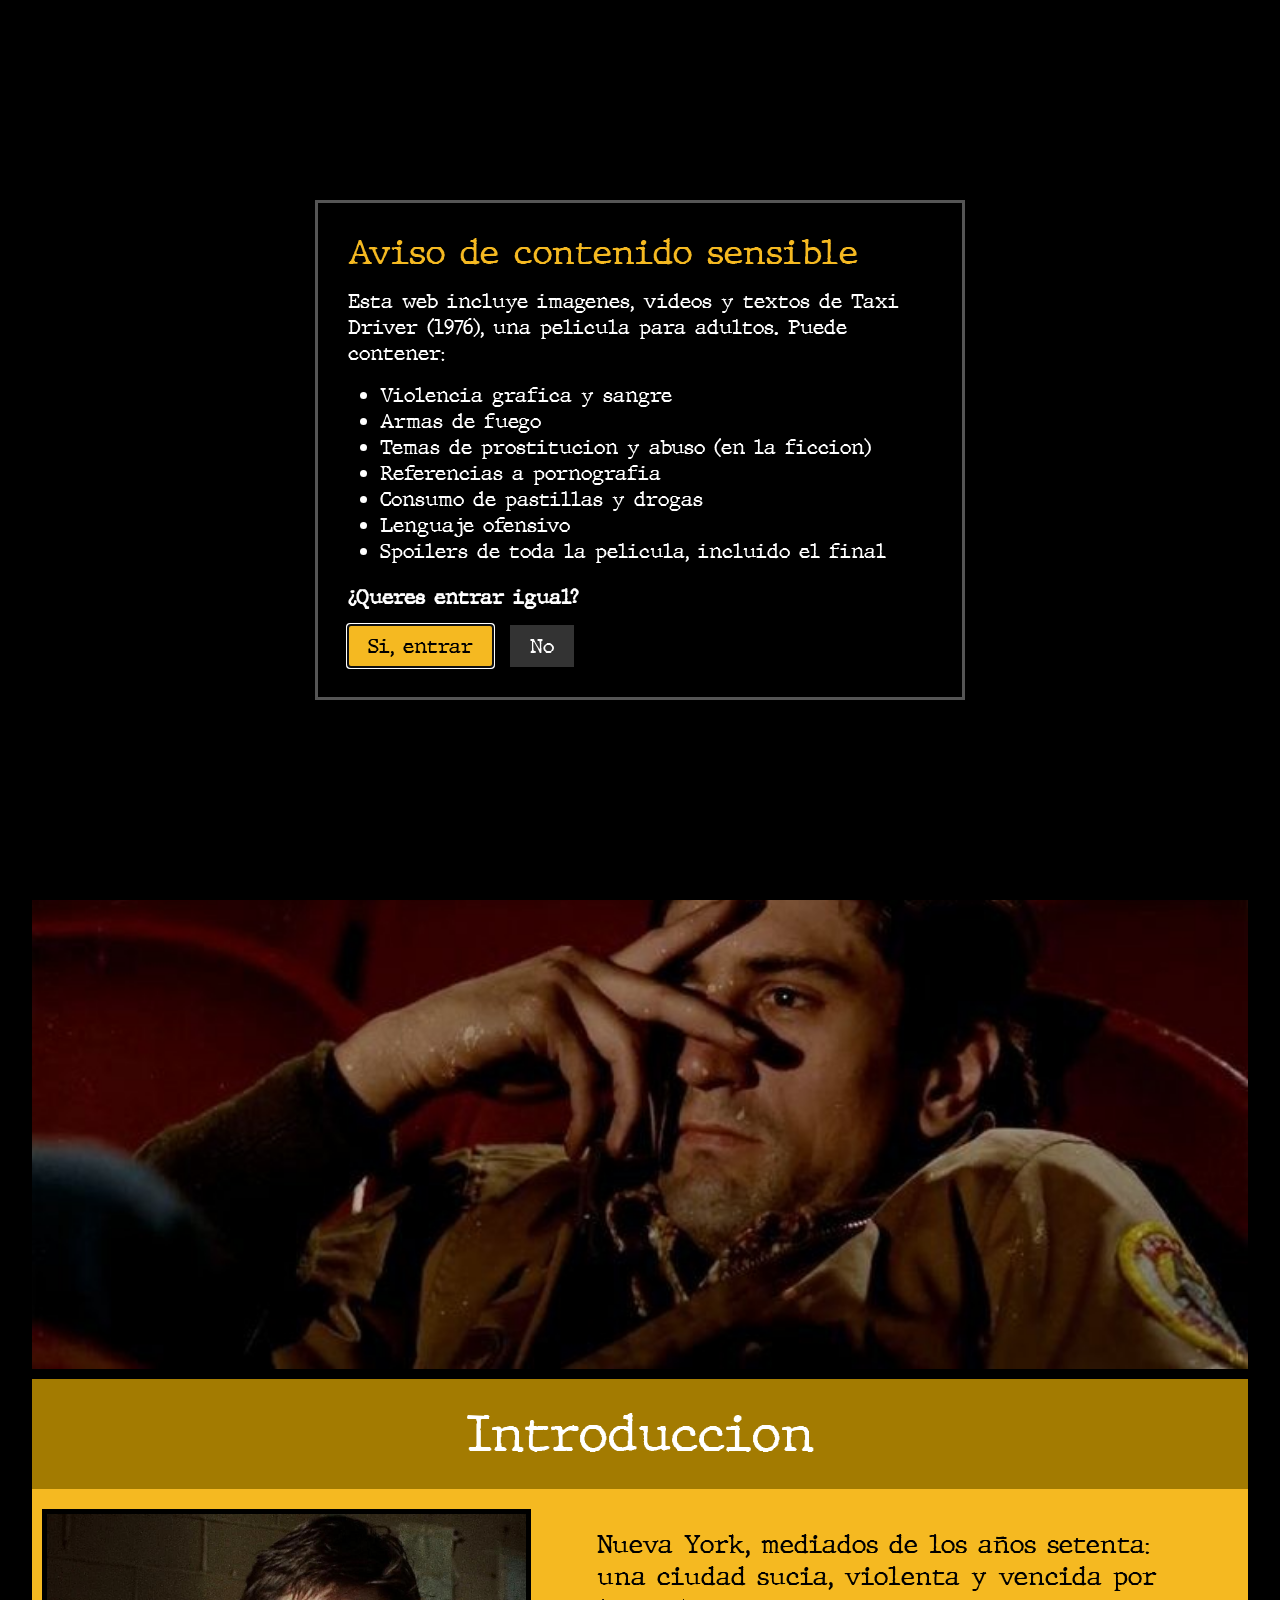
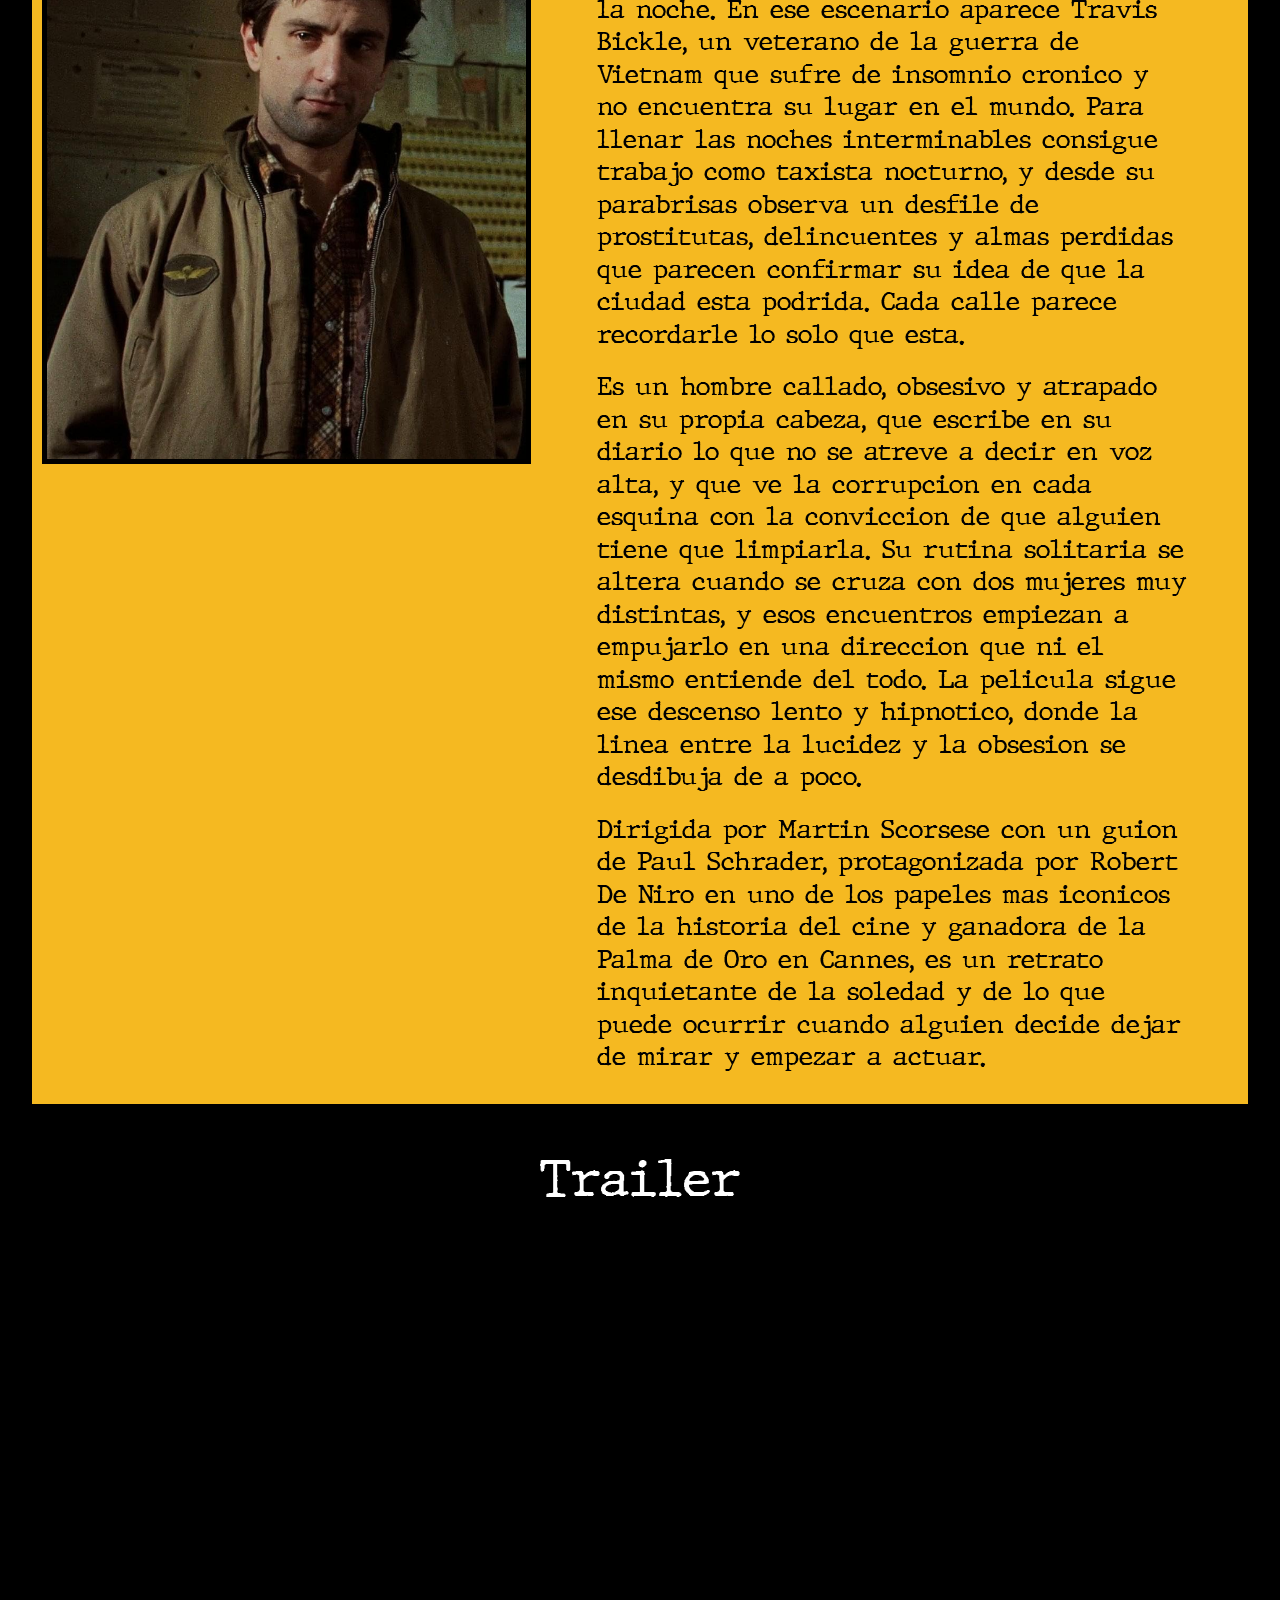
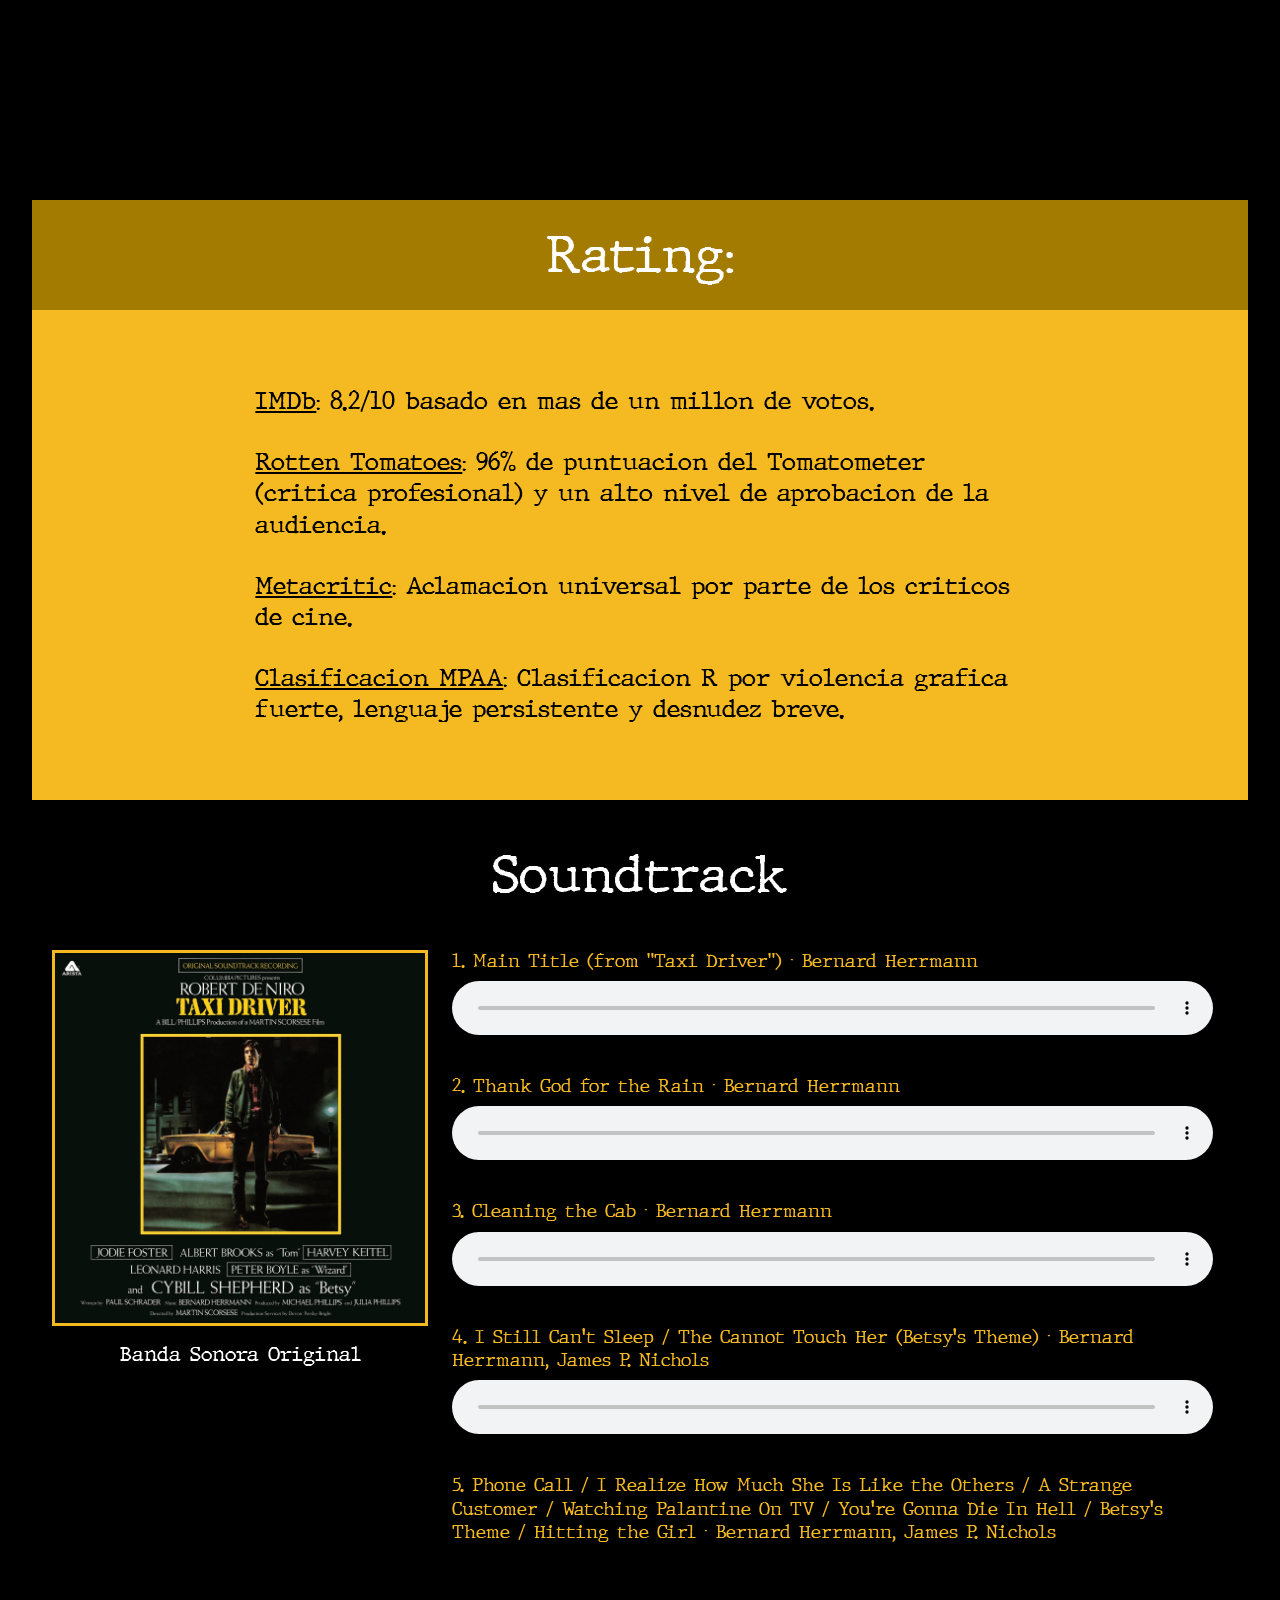
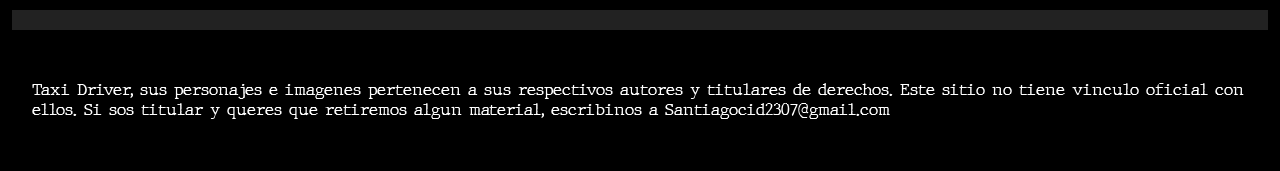
<file: index.html>
<!DOCTYPE html>
<html lang="es">
<head>
  <meta charset="utf-8">
  <meta name="viewport" content="width=device-width, initial-scale=1">
  <title>Taxi Driver - Inicio</title>
  <link href="https://cdn.jsdelivr.net/npm/bootstrap@5.3.3/dist/css/bootstrap.min.css" rel="stylesheet">
  <link rel="stylesheet" type="text/css" href="estilos.css">
</head>

<body>

  <script src="aviso.js"></script>

  <header>
    <nav class="navbar navbar-expand-lg navbar-dark">
      <div class="container-fluid">
        <a class="navbar-brand" href="index.html">Taxi Driver</a>
        <button class="navbar-toggler" type="button" data-bs-toggle="collapse" data-bs-target="#menu" aria-controls="menu" aria-expanded="false" aria-label="Abrir menu">
          <span class="navbar-toggler-icon"></span>
        </button>
        <div class="collapse navbar-collapse" id="menu">
          <ul class="navbar-nav ms-auto">
            <li class="nav-item"><a class="nav-link" href="index.html">Inicio</a></li>
            <li class="nav-item"><a class="nav-link" href="elenco.html">Elenco</a></li>
            <li class="nav-item"><a class="nav-link" href="analisis.html">Analisis</a></li>
            <li class="nav-item"><a class="nav-link" href="galeria.html">Galeria</a></li>
            <li class="nav-item"><a class="nav-link" href="trivia.html">Trivia</a></li>
            <li class="nav-item"><a class="nav-link" href="sobremi.html">Sobre mi</a></li>
          </ul>
        </div>
      </div>
    </nav>
  </header>

  <section class="portada">
    <h1>TAXI DRIVER</h1>
    <div class="marco-inicio">
      <img class="imagen-inicio" src="img/portada.jpg" alt="Imagen de portada de Taxi Driver">
    </div>
  </section>

  <section class="sinopsis">
    <h2>Introduccion</h2>
    <!-- relleno: el espacio a los costados va en este div, asi el titulo de arriba toca los bordes -->
    <div class="relleno">
      <div class="row g-3 align-items-start">
        <div class="col-12 col-md-5">
          <img class="img-fluid" src="img/travis.png" alt="Travis Bickle">
        </div>
        <div class="col-12 col-md-7">
          <p>Nueva York, mediados de los años setenta: una ciudad sucia, violenta y vencida por la noche. En ese escenario aparece Travis Bickle, un veterano de la guerra de Vietnam que sufre de insomnio cronico y no encuentra su lugar en el mundo. Para llenar las noches interminables consigue trabajo como taxista nocturno, y desde su parabrisas observa un desfile de prostitutas, delincuentes y almas perdidas que parecen confirmar su idea de que la ciudad esta podrida. Cada calle parece recordarle lo solo que esta.</p>
          <p>Es un hombre callado, obsesivo y atrapado en su propia cabeza, que escribe en su diario lo que no se atreve a decir en voz alta, y que ve la corrupcion en cada esquina con la conviccion de que alguien tiene que limpiarla. Su rutina solitaria se altera cuando se cruza con dos mujeres muy distintas, y esos encuentros empiezan a empujarlo en una direccion que ni el mismo entiende del todo. La pelicula sigue ese descenso lento y hipnotico, donde la linea entre la lucidez y la obsesion se desdibuja de a poco.</p>
          <p>Dirigida por Martin Scorsese con un guion de Paul Schrader, protagonizada por Robert De Niro en uno de los papeles mas iconicos de la historia del cine y ganadora de la Palma de Oro en Cannes, es un retrato inquietante de la soledad y de lo que puede ocurrir cuando alguien decide dejar de mirar y empezar a actuar.</p>
        </div>
      </div>
    </div>
  </section>

  <section class="trailer">
    <h2>Trailer</h2>
    <div class="relleno">
      <div class="ratio ratio-16x9">
        <iframe src="https://www.youtube.com/embed/T5IligQP7Fo" title="Trailer oficial de Taxi Driver" allow="autoplay; encrypted-media; picture-in-picture" referrerpolicy="strict-origin-when-cross-origin" allowfullscreen></iframe>
      </div>
    </div>
  </section>

  <section class="rating">
    <h2>Rating:</h2>
    <!-- grilla de Bootstrap: la columna ocupa 8 de 12 en compu y justify-content-center la centra -->
    <div class="relleno">
      <div class="row justify-content-center">
        <div class="col-12 col-lg-8">
          <p><a href="https://www.imdb.com/es-es/title/tt0075314/">IMDb</a>: 8.2/10 basado en mas de un millon de votos.</p>
          <p><a href="https://www.rottentomatoes.com/m/taxi_driver">Rotten Tomatoes</a>: 96% de puntuacion del Tomatometer (critica profesional) y un alto nivel de aprobacion de la audiencia.</p>
          <p><a href="https://www.metacritic.com/movie/taxi-driver-1976/">Metacritic</a>: Aclamacion universal por parte de los criticos de cine.</p>
          <p><a href="https://www.commonsensemedia.org/movie-reviews/taxi-driver">Clasificacion MPAA</a>: Clasificacion R por violencia grafica fuerte, lenguaje persistente y desnudez breve.</p>
        </div>
      </div>
    </div>
  </section>

  <section class="banda-sonora">
    <h2>Soundtrack</h2>
    <div class="relleno">
      <!-- portada a la izquierda y lista de temas a la derecha; en celular se apilan -->
      <div class="row g-4">
        <div class="col-12 col-md-4">
          <img class="img-fluid" src="img/albumcover.png" alt="Portada del disco de la banda sonora de Taxi Driver">
          <p class="datos-album">Banda Sonora Original</p>
        </div>
        <div class="col-12 col-md-8">
          <!-- un reproductor por tema. preload="none" hace que el audio se cargue recien al darle play -->
          <ol class="lista-temas">
            <li>
              <p>1. Main Title (from &quot;Taxi Driver&quot;) &middot; Bernard Herrmann</p>
              <audio src="audio/Dave%20Blume%20-%20Main%20Title%20Taxi%20Driver%20Original%20Soundtrack.mp3" controls preload="none"></audio>
            </li>
            <li>
              <p>2. Thank God for the Rain &middot; Bernard Herrmann</p>
              <audio src="audio/Thank%20God%20for%20the%20Rain.mp3" controls preload="none"></audio>
            </li>
            <li>
              <p>3. Cleaning the Cab &middot; Bernard Herrmann</p>
              <audio src="audio/Cleaning%20the%20Cab.mp3" controls preload="none"></audio>
            </li>
            <li>
              <p>4. I Still Can't Sleep / The Cannot Touch Her (Betsy's Theme) &middot; Bernard Herrmann, James P. Nichols</p>
              <audio src="audio/I%20Still%20Can't%20Sleep%20The%20Cannot%20Touch%20Her%20(Betsy's%20Theme).mp3" controls preload="none"></audio>
            </li>
            <li>
              <p>5. Phone Call / I Realize How Much She Is Like the Others / A Strange Customer / Watching Palantine On TV / You're Gonna Die In Hell / Betsy's Theme / Hitting the Girl &middot; Bernard Herrmann, James P. Nichols</p>
              <audio src="audio/Phone%20Call%20I%20Realize%20How%20Much%20She%20Is%20Like%20the%20Others%20A%20Strange%20Customer%20Watching.mp3" controls preload="none"></audio>
            </li>
            <li>
              <p>6. The .44 Magnum Is a Monster &middot; Bernard Herrmann</p>
              <audio src="audio/The%20.44%20Magnum%20Is%20a%20Monster.mp3" controls preload="none"></audio>
            </li>
            <li>
              <p>7. Getting Into Shape / Listen You Screwheads / Gun Play / Dear Father &amp; Mother / The Card / Soap Opera &middot; Bernard Herrmann, James P. Nichols</p>
              <audio src="audio/Getting%20Into%20Shape%20Listen%20You%20Screwheads%20Gun%20Play%20Dear%20Father%20%26%20Mother%20The%20Card%20Soap.mp3" controls preload="none"></audio>
            </li>
            <li>
              <p>8. Sport and Iris &middot; Bernard Herrmann</p>
              <audio src="audio/Sport%20and%20Iris.mp3" controls preload="none"></audio>
            </li>
            <li>
              <p>9. The $20 Bill / Target Practice &middot; Bernard Herrmann, James P. Nichols</p>
              <audio src="audio/The%20%2420%20Bill%20Target%20Practice.mp3" controls preload="none"></audio>
            </li>
            <li>
              <p>10. Assassination Attempt / After the Carnage &middot; Bernard Herrmann, James P. Nichols</p>
              <audio src="audio/Assassination%20Attempt%20After%20the%20Carnage.mp3" controls preload="none"></audio>
            </li>
            <li>
              <p>11. A Reluctant Hero / Betsy / End Credits &middot; Bernard Herrmann, James P. Nichols</p>
              <audio src="audio/A%20Reluctant%20Hero%20Betsy%20End%20Credits.mp3" controls preload="none"></audio>
            </li>
            <li>
              <p>12. Diary of a Taxi Driver &middot; Bernard Herrmann, Robert DeNiro</p>
              <audio src="audio/Diary%20of%20a%20Taxi%20Driver.mp3" controls preload="none"></audio>
            </li>
            <li>
              <p>13. God's Lonely Man - Album Version, With Alternate Ending &middot; Bernard Herrmann</p>
              <audio src="audio/God's%20Lonely%20Man.mp3" controls preload="none"></audio>
            </li>
            <li>
              <p>14. Theme from Taxi Driver &middot; Bernard Herrmann, Dave Blume</p>
              <audio src="audio/Theme%20from%20Taxi%20Driver.mp3" controls preload="none"></audio>
            </li>
            <li>
              <p>15. I Work the Whole City &middot; Bernard Herrmann, Dave Blume</p>
              <audio src="audio/I%20Work%20the%20Whole%20City.mp3" controls preload="none"></audio>
            </li>
            <li>
              <p>16. Betsy In a White Dress &middot; Bernard Herrmann, Dave Blume</p>
              <audio src="audio/Betsy%20In%20a%20White%20Dress.mp3" controls preload="none"></audio>
            </li>
            <li>
              <p>17. The Days Do Not End &middot; Bernard Herrmann, Dave Blume</p>
              <audio src="audio/The%20Days%20Do%20Not%20End.mp3" controls preload="none"></audio>
            </li>
            <li>
              <p>18. Theme from Taxi Driver - Reprise &middot; Bernard Herrmann, Dave Blume</p>
              <audio src="audio/Theme%20from%20Taxi%20Driver%20(Reprise).mp3" controls preload="none"></audio>
            </li>
          </ol>
        </div>
      </div>
    </div>
  </section>

  <footer>
    <p>Taxi Driver, sus personajes e imagenes pertenecen a sus respectivos autores y titulares de derechos. Este sitio no tiene vinculo oficial con ellos. Si sos titular y queres que retiremos algun material, escribinos a Santiagocid2307@gmail.com</p>
  </footer>

  <script src="https://cdn.jsdelivr.net/npm/bootstrap@5.3.3/dist/js/bootstrap.bundle.min.js"></script>

  <script>
    // reproductores de la banda sonora: cuando termina un tema arranca el siguiente,
    // asi se puede escuchar el disco entero. Y si das play a uno, se pausan los demas
    const temas = document.querySelectorAll(".lista-temas audio");

    for (let i = 0; i < temas.length; i++) {
      // "ended" pasa cuando el tema llega al final
      temas[i].addEventListener("ended", function () {
        if (i + 1 < temas.length) {
          temas[i + 1].play();
        }
      });

      // "play" pasa cuando un tema empieza a sonar
      temas[i].addEventListener("play", function () {
        for (let j = 0; j < temas.length; j++) {
          if (j != i) {
            temas[j].pause();
          }
        }
      });
    }
  </script>

</body>
</html>
</file>
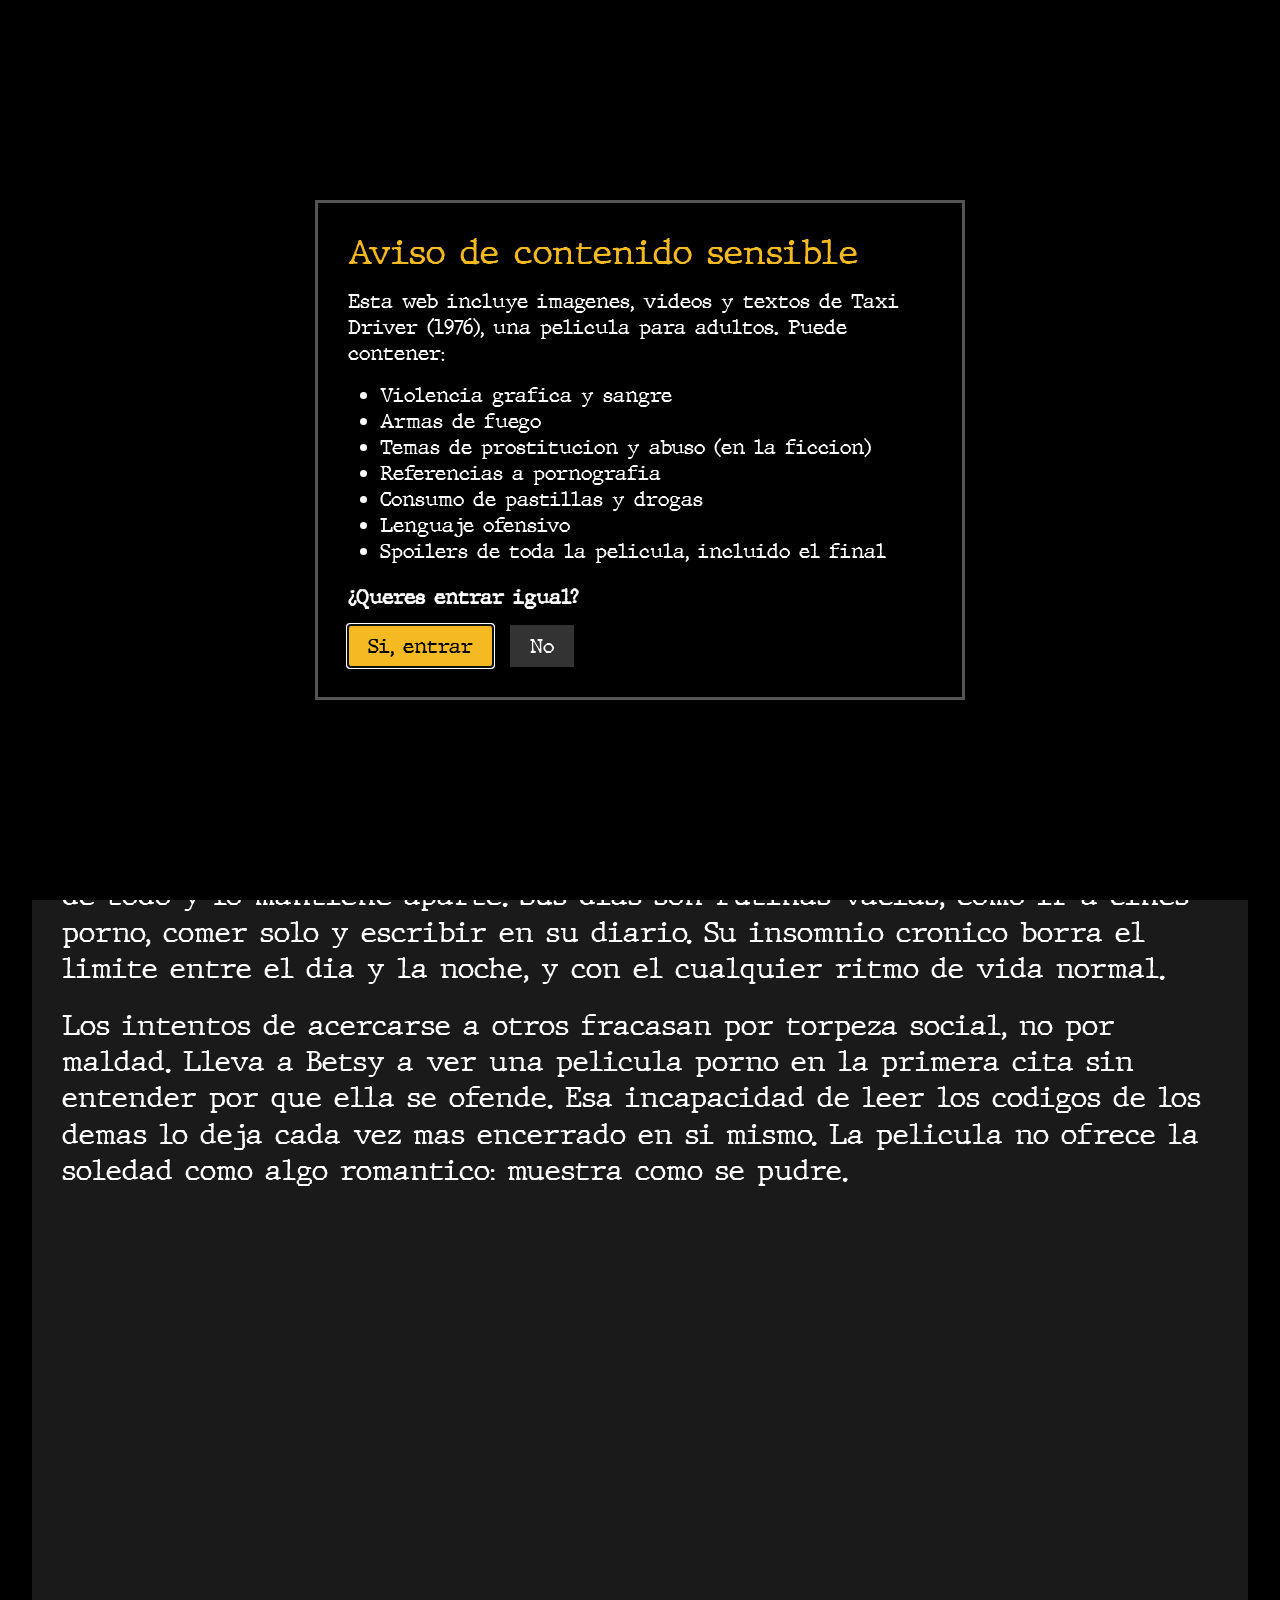
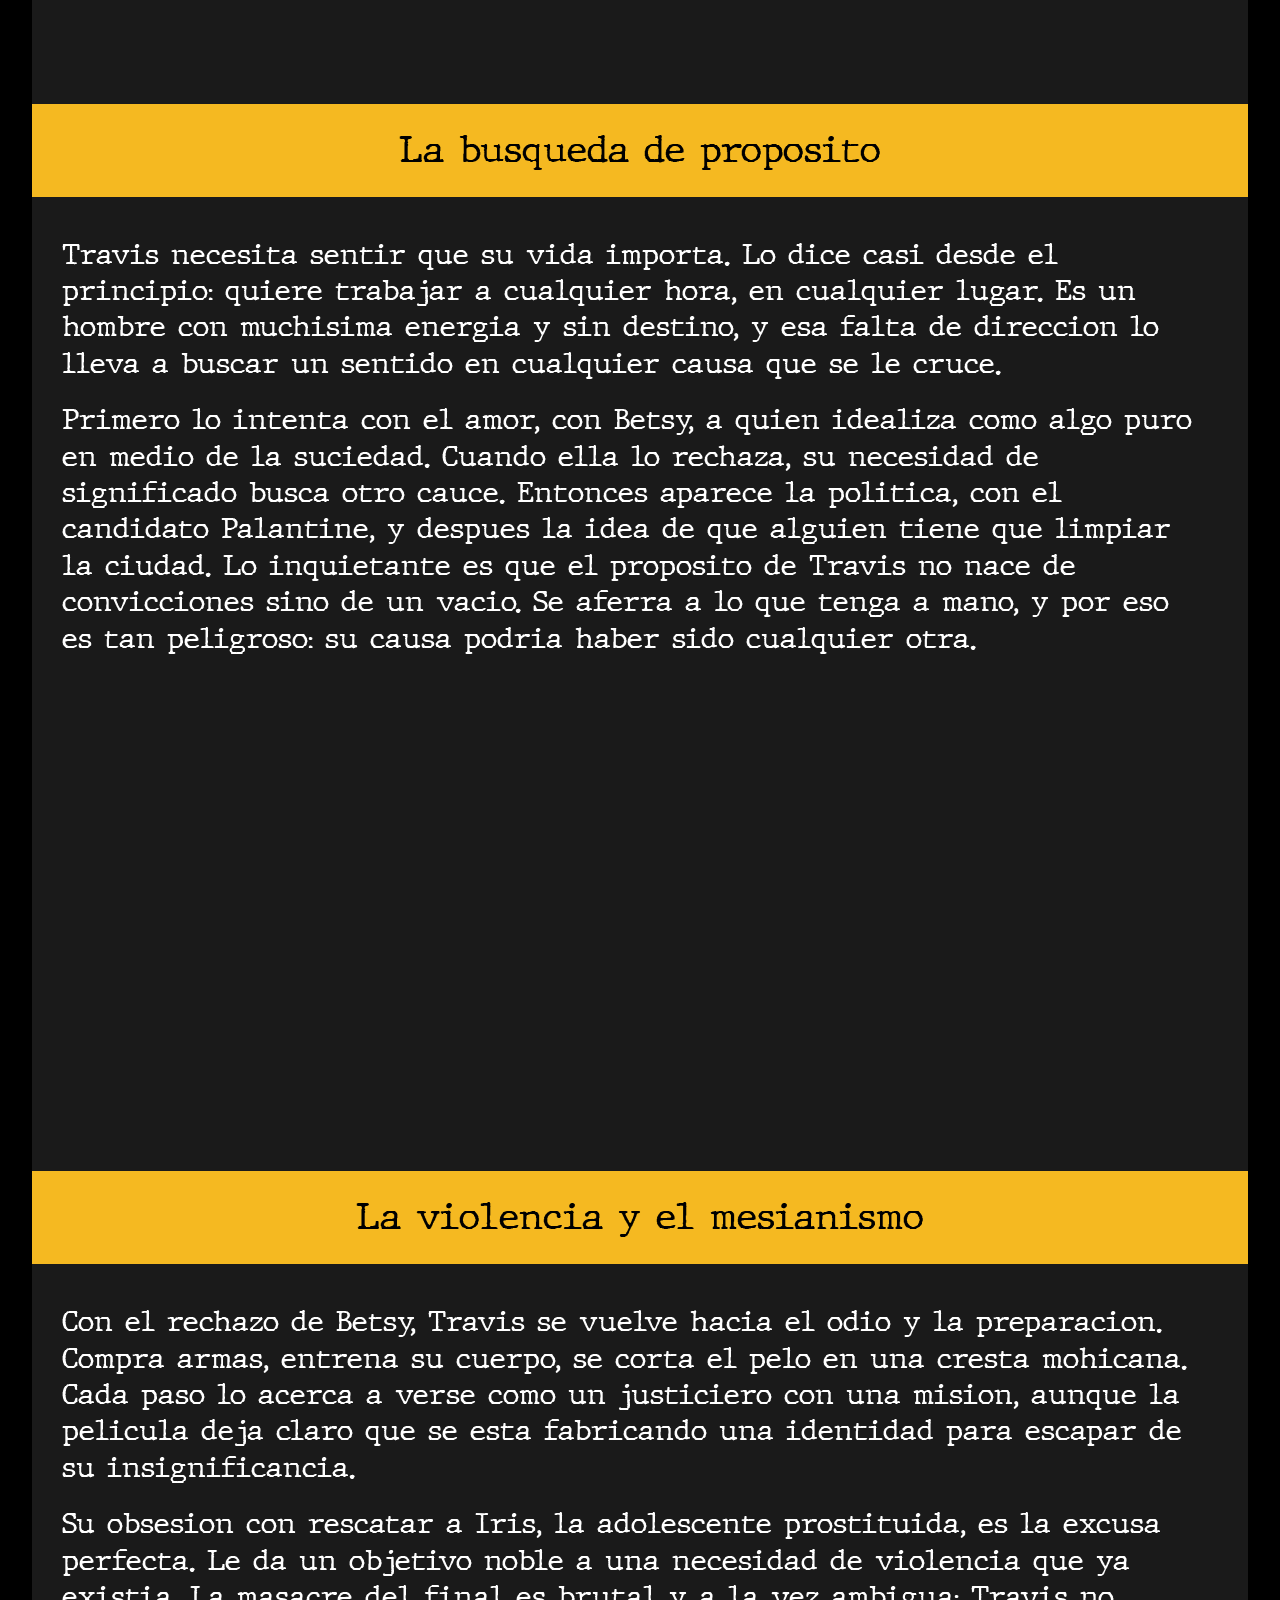
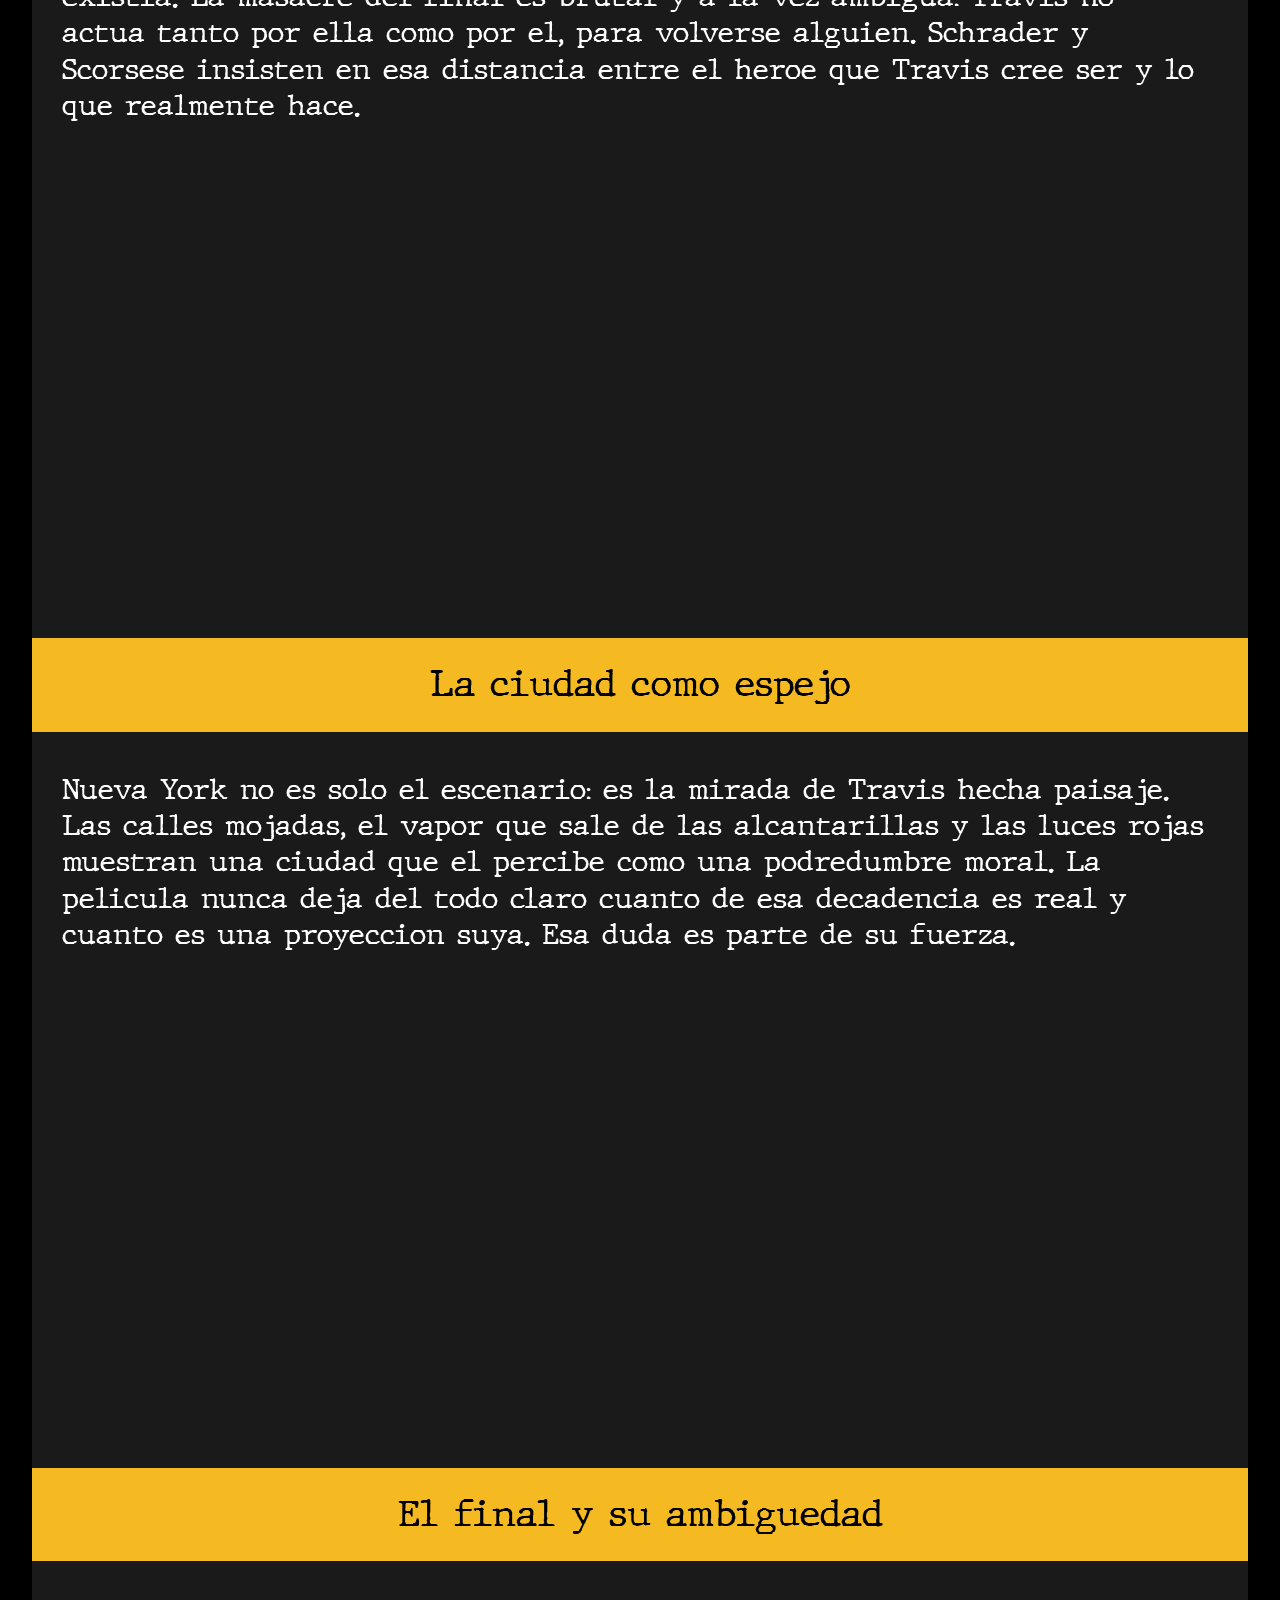
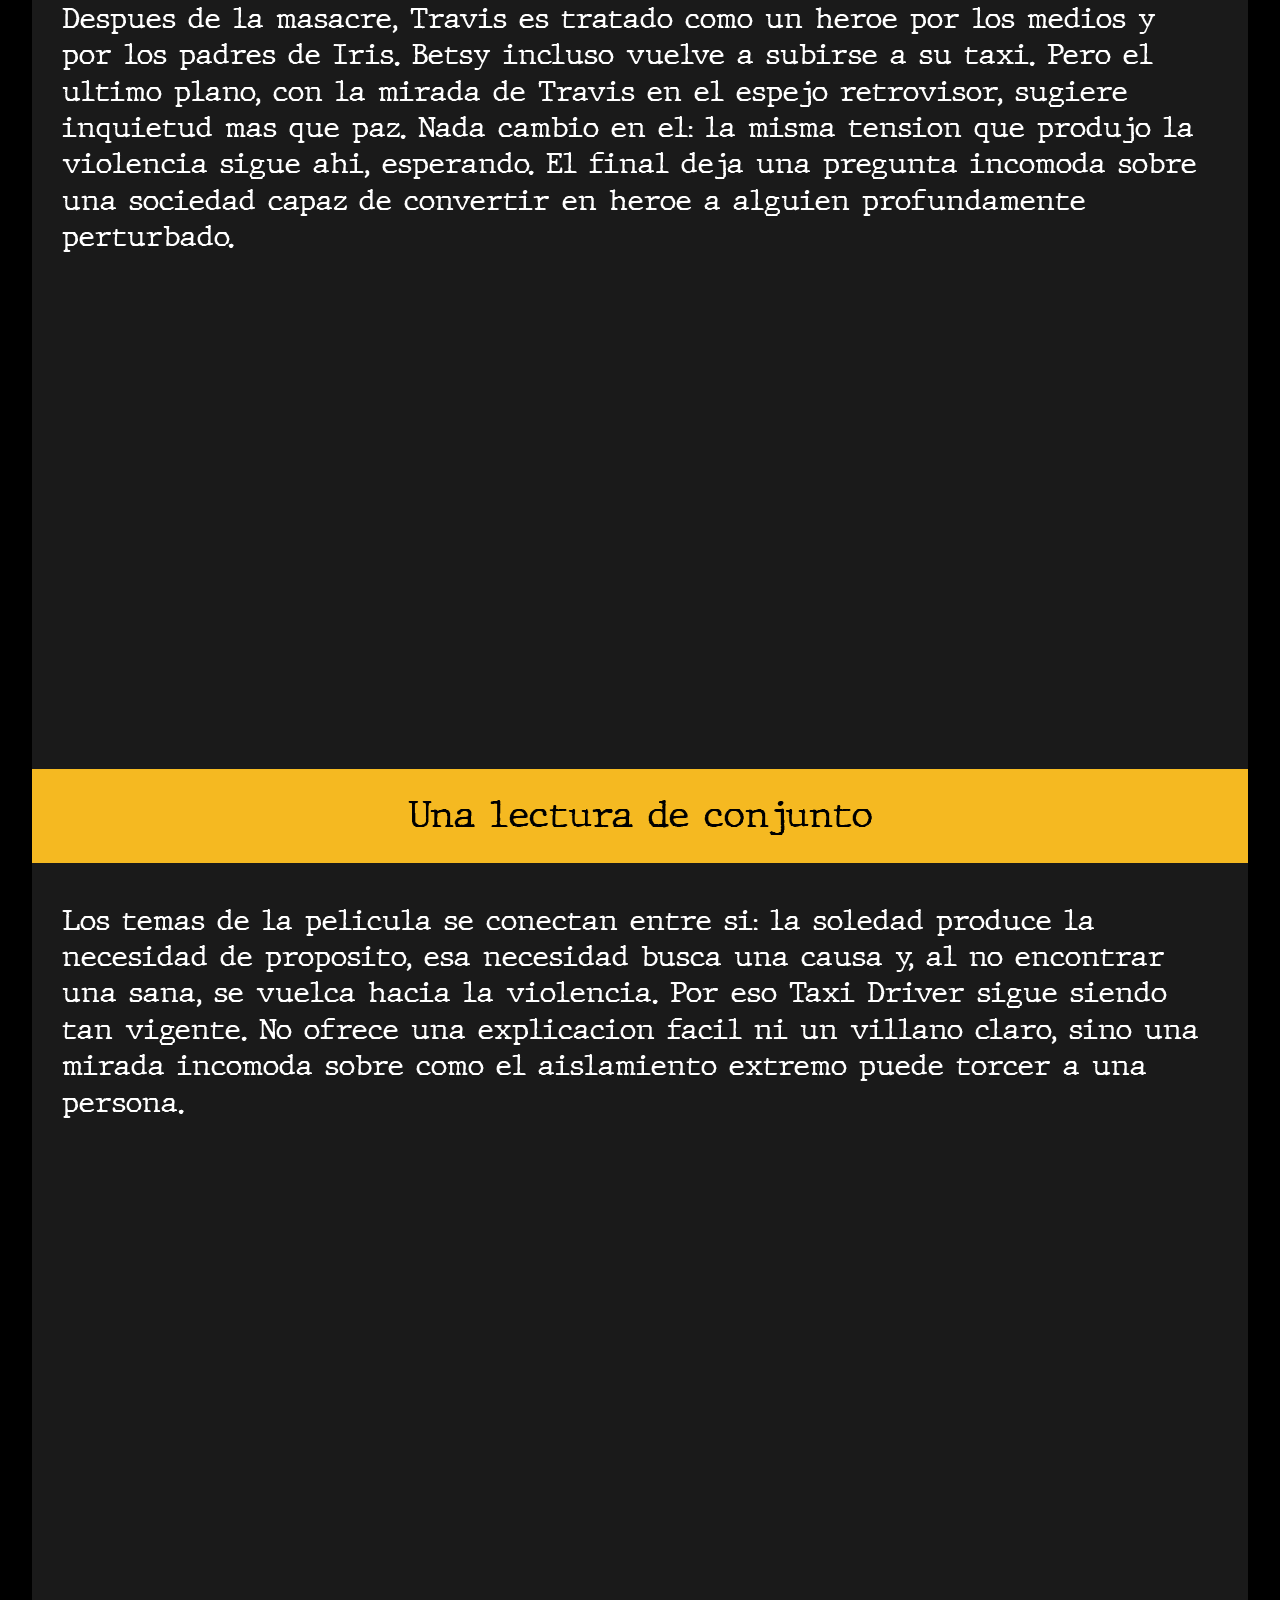
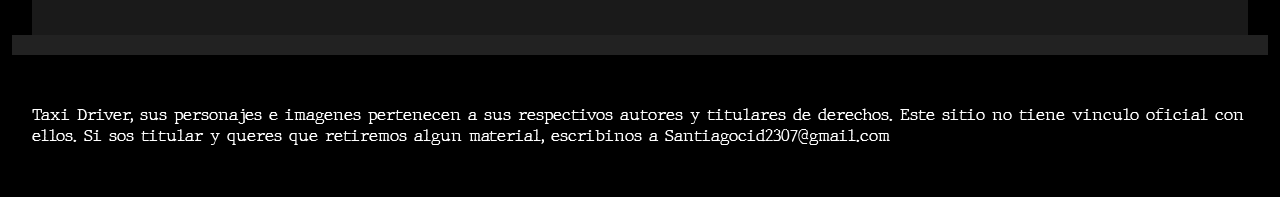
<file: analisis.html>
<!DOCTYPE html>
<html lang="es">
<head>
  <meta charset="utf-8">
  <meta name="viewport" content="width=device-width, initial-scale=1">
  <title>Taxi Driver - Analisis</title>
  <link href="https://cdn.jsdelivr.net/npm/bootstrap@5.3.3/dist/css/bootstrap.min.css" rel="stylesheet">
  <link rel="stylesheet" type="text/css" href="estilos.css">
</head>

<body>

  <script src="aviso.js"></script>

  <header>
    <nav class="navbar navbar-expand-lg navbar-dark">
      <div class="container-fluid">
        <a class="navbar-brand" href="index.html">Taxi Driver</a>
        <button class="navbar-toggler" type="button" data-bs-toggle="collapse" data-bs-target="#menu" aria-controls="menu" aria-expanded="false" aria-label="Abrir menu">
          <span class="navbar-toggler-icon"></span>
        </button>
        <div class="collapse navbar-collapse" id="menu">
          <ul class="navbar-nav ms-auto">
            <li class="nav-item"><a class="nav-link" href="index.html">Inicio</a></li>
            <li class="nav-item"><a class="nav-link" href="elenco.html">Elenco</a></li>
            <li class="nav-item"><a class="nav-link" href="analisis.html">Analisis</a></li>
            <li class="nav-item"><a class="nav-link" href="galeria.html">Galeria</a></li>
            <li class="nav-item"><a class="nav-link" href="trivia.html">Trivia</a></li>
            <li class="nav-item"><a class="nav-link" href="sobremi.html">Sobre mi</a></li>
          </ul>
        </div>
      </div>
    </nav>
  </header>

  <section class="intro">
    <h1>ANALISIS</h1>
    <p>La pelicula de Scorsese (1976, guion de Paul Schrader) sigue a Travis Bickle, un veterano que trabaja como taxista nocturno en una Nueva York sucia y deteriorada. Mas que una historia de crimen, es el retrato de una mente que se va desconectando del mundo.</p>
  </section>

  <section class="bloque">
    <h2>La soledad como condicion permanente</h2>
    <div class="relleno">
      <div class="fila row g-3 justify-content-center">
        <div class="col-12">
          <div class="texto">
            <p>Travis esta rodeado de gente, pero no logra conectar con nadie. Pasa las noches manejando entre multitudes, con la ciudad iluminada de neon al otro lado del vidrio. El taxi funciona como una burbuja: lo pone en medio de todo y lo mantiene aparte. Sus dias son rutinas vacias, como ir a cines porno, comer solo y escribir en su diario. Su insomnio cronico borra el limite entre el dia y la noche, y con el cualquier ritmo de vida normal.</p>
            <p>Los intentos de acercarse a otros fracasan por torpeza social, no por maldad. Lleva a Betsy a ver una pelicula porno en la primera cita sin entender por que ella se ofende. Esa incapacidad de leer los codigos de los demas lo deja cada vez mas encerrado en si mismo. La pelicula no ofrece la soledad como algo romantico: muestra como se pudre.</p>
          </div>
        </div>
        <div class="col-12 col-lg-8">
          <div class="ratio ratio-16x9">
            <iframe src="https://www.youtube.com/embed/SVCqDYUXj4Y?autoplay=1&amp;mute=1&amp;loop=1&amp;playlist=SVCqDYUXj4Y" title="Escena sobre la soledad de Travis" allow="autoplay; encrypted-media; picture-in-picture" referrerpolicy="strict-origin-when-cross-origin" allowfullscreen></iframe>
          </div>
        </div>
      </div>
    </div>
  </section>

  <section class="bloque">
    <h2>La busqueda de proposito</h2>
    <div class="relleno">
      <div class="fila row g-3 justify-content-center">
        <div class="col-12">
          <div class="texto">
            <p>Travis necesita sentir que su vida importa. Lo dice casi desde el principio: quiere trabajar a cualquier hora, en cualquier lugar. Es un hombre con muchisima energia y sin destino, y esa falta de direccion lo lleva a buscar un sentido en cualquier causa que se le cruce.</p>
            <p>Primero lo intenta con el amor, con Betsy, a quien idealiza como algo puro en medio de la suciedad. Cuando ella lo rechaza, su necesidad de significado busca otro cauce. Entonces aparece la politica, con el candidato Palantine, y despues la idea de que alguien tiene que limpiar la ciudad. Lo inquietante es que el proposito de Travis no nace de convicciones sino de un vacio. Se aferra a lo que tenga a mano, y por eso es tan peligroso: su causa podria haber sido cualquier otra.</p>
          </div>
        </div>
        <div class="col-12 col-lg-8">
          <div class="ratio ratio-16x9">
            <iframe src="https://www.youtube.com/embed/dMrUaxl4iw8?autoplay=1&amp;mute=1&amp;loop=1&amp;playlist=dMrUaxl4iw8" title="Escena sobre la busqueda de proposito" allow="autoplay; encrypted-media; picture-in-picture" referrerpolicy="strict-origin-when-cross-origin" allowfullscreen></iframe>
          </div>
        </div>
      </div>
    </div>
  </section>

  <section class="bloque">
    <h2>La violencia y el mesianismo</h2>
    <div class="relleno">
      <div class="fila row g-3 justify-content-center">
        <div class="col-12">
          <div class="texto">
            <p>Con el rechazo de Betsy, Travis se vuelve hacia el odio y la preparacion. Compra armas, entrena su cuerpo, se corta el pelo en una cresta mohicana. Cada paso lo acerca a verse como un justiciero con una mision, aunque la pelicula deja claro que se esta fabricando una identidad para escapar de su insignificancia.</p>
            <p>Su obsesion con rescatar a Iris, la adolescente prostituida, es la excusa perfecta. Le da un objetivo noble a una necesidad de violencia que ya existia. La masacre del final es brutal y a la vez ambigua: Travis no actua tanto por ella como por el, para volverse alguien. Schrader y Scorsese insisten en esa distancia entre el heroe que Travis cree ser y lo que realmente hace.</p>
          </div>
        </div>
        <div class="col-12 col-lg-8">
          <div class="ratio ratio-16x9">
            <iframe src="https://www.youtube.com/embed/3zu90k89U0I?autoplay=1&amp;mute=1&amp;loop=1&amp;playlist=3zu90k89U0I" title="Escena sobre la violencia y el mesianismo" allow="autoplay; encrypted-media; picture-in-picture" referrerpolicy="strict-origin-when-cross-origin" allowfullscreen></iframe>
          </div>
        </div>
      </div>
    </div>
  </section>

  <section class="bloque">
    <h2>La ciudad como espejo</h2>
    <div class="relleno">
      <div class="fila row g-3 justify-content-center">
        <div class="col-12">
          <div class="texto">
            <p>Nueva York no es solo el escenario: es la mirada de Travis hecha paisaje. Las calles mojadas, el vapor que sale de las alcantarillas y las luces rojas muestran una ciudad que el percibe como una podredumbre moral. La pelicula nunca deja del todo claro cuanto de esa decadencia es real y cuanto es una proyeccion suya. Esa duda es parte de su fuerza.</p>
          </div>
        </div>
        <div class="col-12 col-lg-8">
          <div class="ratio ratio-16x9">
            <iframe src="https://www.youtube.com/embed/lO8ZVSRbVN8?autoplay=1&amp;mute=1&amp;loop=1&amp;playlist=lO8ZVSRbVN8" title="Escena de la ciudad de Nueva York" allow="autoplay; encrypted-media; picture-in-picture" referrerpolicy="strict-origin-when-cross-origin" allowfullscreen></iframe>
          </div>
        </div>
      </div>
    </div>
  </section>

  <section class="bloque">
    <h2>El final y su ambiguedad</h2>
    <div class="relleno">
      <div class="fila row g-3 justify-content-center">
        <div class="col-12">
          <div class="texto">
            <p>Despues de la masacre, Travis es tratado como un heroe por los medios y por los padres de Iris. Betsy incluso vuelve a subirse a su taxi. Pero el ultimo plano, con la mirada de Travis en el espejo retrovisor, sugiere inquietud mas que paz. Nada cambio en el: la misma tension que produjo la violencia sigue ahi, esperando. El final deja una pregunta incomoda sobre una sociedad capaz de convertir en heroe a alguien profundamente perturbado.</p>
          </div>
        </div>
        <div class="col-12 col-lg-8">
          <div class="ratio ratio-16x9">
            <iframe src="https://www.youtube.com/embed/Rq4ucbgrV6U?autoplay=1&amp;mute=1&amp;loop=1&amp;playlist=Rq4ucbgrV6U" title="Escena del final de la pelicula" allow="autoplay; encrypted-media; picture-in-picture" referrerpolicy="strict-origin-when-cross-origin" allowfullscreen></iframe>
          </div>
        </div>
      </div>
    </div>
  </section>

  <section class="bloque">
    <h2>Una lectura de conjunto</h2>
    <div class="relleno">
      <div class="fila row g-3 justify-content-center">
        <div class="col-12">
          <div class="texto">
            <p>Los temas de la pelicula se conectan entre si: la soledad produce la necesidad de proposito, esa necesidad busca una causa y, al no encontrar una sana, se vuelca hacia la violencia. Por eso Taxi Driver sigue siendo tan vigente. No ofrece una explicacion facil ni un villano claro, sino una mirada incomoda sobre como el aislamiento extremo puede torcer a una persona.</p>
          </div>
        </div>
        <div class="col-12 col-lg-8">
          <div class="ratio ratio-16x9">
            <iframe src="https://www.youtube.com/embed/HA-gnt6Z5Ig?autoplay=1&amp;mute=1&amp;loop=1&amp;playlist=HA-gnt6Z5Ig" title="Escena de Taxi Driver" allow="autoplay; encrypted-media; picture-in-picture" referrerpolicy="strict-origin-when-cross-origin" allowfullscreen></iframe>
          </div>
        </div>
      </div>
    </div>
  </section>

  <footer>
    <p>Taxi Driver, sus personajes e imagenes pertenecen a sus respectivos autores y titulares de derechos. Este sitio no tiene vinculo oficial con ellos. Si sos titular y queres que retiremos algun material, escribinos a Santiagocid2307@gmail.com</p>
  </footer>

  <script src="https://cdn.jsdelivr.net/npm/bootstrap@5.3.3/dist/js/bootstrap.bundle.min.js"></script>

</body>
</html>
</file>
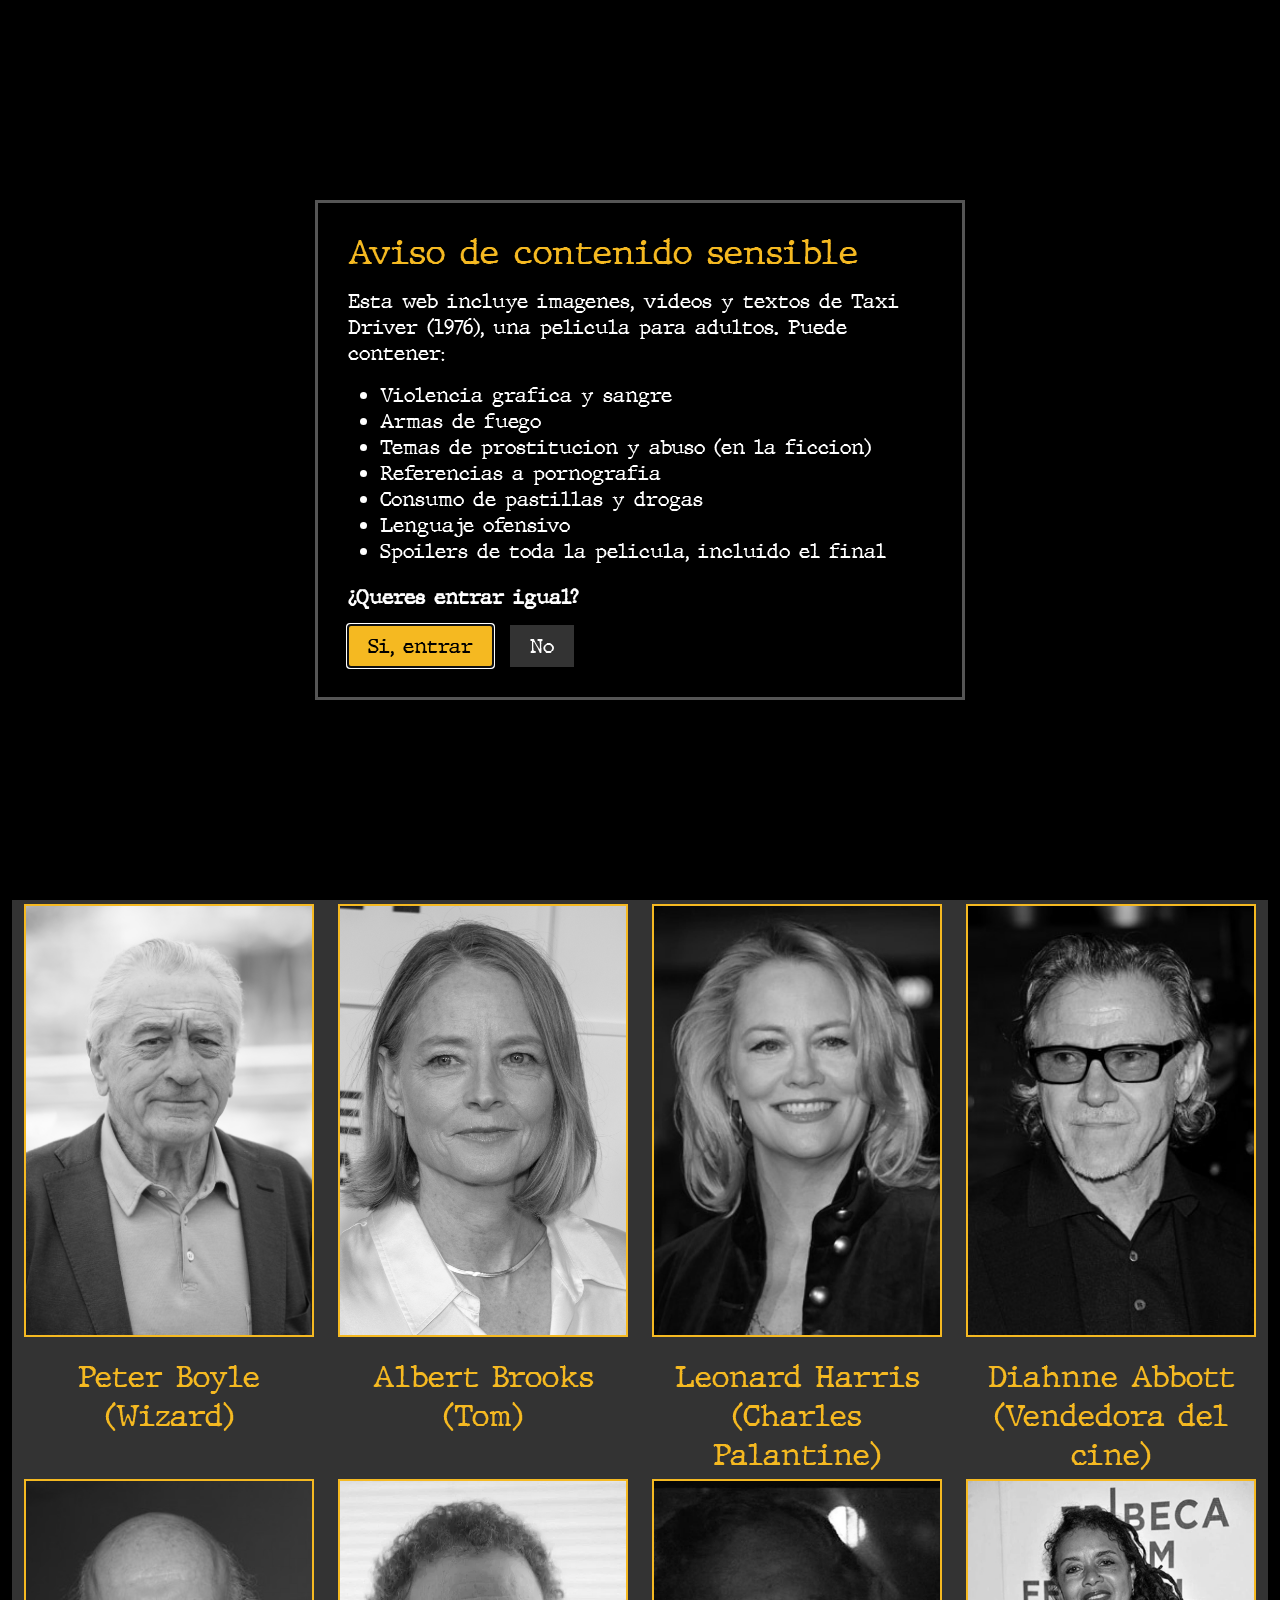
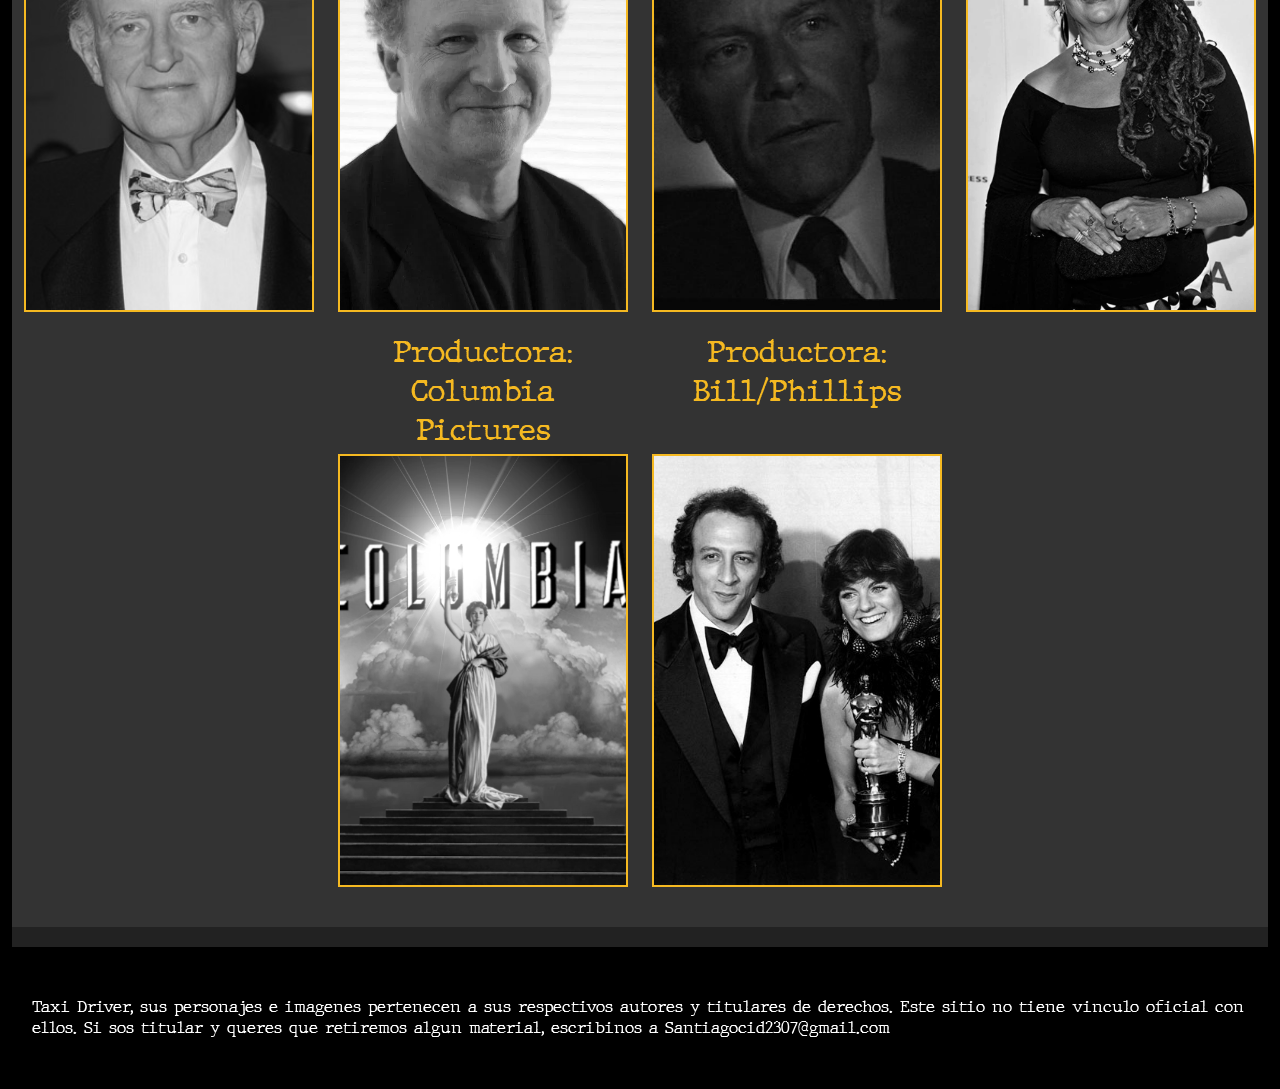
<file: elenco.html>
<!DOCTYPE html>
<html lang="es">
<head>
  <meta charset="utf-8">
  <meta name="viewport" content="width=device-width, initial-scale=1">
  <title>Taxi Driver - Elenco</title>
  <link href="https://cdn.jsdelivr.net/npm/bootstrap@5.3.3/dist/css/bootstrap.min.css" rel="stylesheet">
  <link rel="stylesheet" type="text/css" href="estilos.css">
</head>

<body>

  <script src="aviso.js"></script>

  <header>
    <nav class="navbar navbar-expand-lg navbar-dark">
      <div class="container-fluid">
        <a class="navbar-brand" href="index.html">Taxi Driver</a>
        <button class="navbar-toggler" type="button" data-bs-toggle="collapse" data-bs-target="#menu" aria-controls="menu" aria-expanded="false" aria-label="Abrir menu">
          <span class="navbar-toggler-icon"></span>
        </button>
        <div class="collapse navbar-collapse" id="menu">
          <ul class="navbar-nav ms-auto">
            <li class="nav-item"><a class="nav-link" href="index.html">Inicio</a></li>
            <li class="nav-item"><a class="nav-link" href="elenco.html">Elenco</a></li>
            <li class="nav-item"><a class="nav-link" href="analisis.html">Analisis</a></li>
            <li class="nav-item"><a class="nav-link" href="galeria.html">Galeria</a></li>
            <li class="nav-item"><a class="nav-link" href="trivia.html">Trivia</a></li>
            <li class="nav-item"><a class="nav-link" href="sobremi.html">Sobre mi</a></li>
          </ul>
        </div>
      </div>
    </nav>
  </header>

  <section class="elenco" id="elenco">
    <h2>Equipo Tecnico y Elenco</h2>

    <div class="container-fluid">
      <div class="equipo row justify-content-center">
        <a href="#ficha" class="persona col-6 col-md-4 col-lg-3" onclick="abrirFicha(0)">
          <p>Director:<br>Martin Scorsese</p>
          <div class="marco-foto">
            <img class="foto-elenco" src="img/MartinScorsese.jpg" alt="Martin Scorsese">
          </div>
        </a>
        <a href="#ficha" class="persona col-6 col-md-4 col-lg-3" onclick="abrirFicha(1)">
          <p>Escritor:<br>Paul Schrader</p>
          <div class="marco-foto">
            <img class="foto-elenco" src="img/Paulschrader.jpg" alt="Paul Schrader">
          </div>
        </a>
      </div>

      <div class="actores row justify-content-center">
        <a href="#ficha" class="persona col-6 col-md-4 col-lg-3" onclick="abrirFicha(2)">
          <p>Robert De Niro<br>(Travis Bickle)</p>
          <div class="marco-foto">
            <img class="foto-elenco" src="img/RobertdeNiro.jpg" alt="Robert De Niro">
          </div>
        </a>
        <a href="#ficha" class="persona col-6 col-md-4 col-lg-3" onclick="abrirFicha(3)">
          <p>Jodie Foster<br>(Iris Steensma)</p>
          <div class="marco-foto">
            <img class="foto-elenco" src="img/jodiefoster.jpg" alt="Jodie Foster">
          </div>
        </a>
        <a href="#ficha" class="persona col-6 col-md-4 col-lg-3" onclick="abrirFicha(4)">
          <p>Cybill Shepherd<br>(Betsy)</p>
          <div class="marco-foto">
            <img class="foto-elenco" src="img/cybilshepherd.jpg" alt="Cybill Shepherd">
          </div>
        </a>
        <a href="#ficha" class="persona col-6 col-md-4 col-lg-3" onclick="abrirFicha(5)">
          <p>Harvey Keitel<br>(Sport)</p>
          <div class="marco-foto">
            <img class="foto-elenco" src="img/harveykeitel.jpg" alt="Harvey Keitel">
          </div>
        </a>
        <a href="#ficha" class="persona col-6 col-md-4 col-lg-3" onclick="abrirFicha(6)">
          <p>Peter Boyle<br>(Wizard)</p>
          <div class="marco-foto">
            <img class="foto-elenco" src="img/peterboyle.jpg" alt="Peter Boyle">
          </div>
        </a>
        <a href="#ficha" class="persona col-6 col-md-4 col-lg-3" onclick="abrirFicha(7)">
          <p>Albert Brooks<br>(Tom)</p>
          <div class="marco-foto">
            <img class="foto-elenco" src="img/albertbrooks.jpg" alt="Albert Brooks">
          </div>
        </a>
        <a href="#ficha" class="persona col-6 col-md-4 col-lg-3" onclick="abrirFicha(8)">
          <p>Leonard Harris<br>(Charles Palantine)</p>
          <div class="marco-foto">
            <img class="foto-elenco foto-harris" src="img/leonard%20harriss.jpg" alt="Leonard Harris">
          </div>
        </a>
        <a href="#ficha" class="persona col-6 col-md-4 col-lg-3" onclick="abrirFicha(9)">
          <p>Diahnne Abbott<br>(Vendedora del cine)</p>
          <div class="marco-foto">
            <img class="foto-elenco" src="img/DianneAbbotActress.png" alt="Diahnne Abbott">
          </div>
        </a>
      </div>

      <!-- productoras: ultima fila, las dos solas y centradas -->
      <div class="productoras row justify-content-center">
        <a href="#ficha" class="persona col-6 col-md-4 col-lg-3" onclick="abrirFicha(10)">
          <p>Productora:<br>Columbia Pictures</p>
          <div class="marco-foto">
            <img class="foto-elenco" src="img/COLUMBIA_PICTURES_ARTWORK.jpg" alt="Logo de Columbia Pictures">
          </div>
        </a>
        <a href="#ficha" class="persona col-6 col-md-4 col-lg-3" onclick="abrirFicha(11)">
          <p>Productora:<br>Bill/Phillips</p>
          <div class="marco-foto">
            <img class="foto-elenco" src="img/billphilips.jpg" alt="Michael y Julia Phillips">
          </div>
        </a>
      </div>
    </div>

    <!-- ficha que se completa con JavaScript al hacer clic en una persona -->
    <div class="fondo" id="fondo" onclick="cerrarFicha()"></div>

    <div class="ficha" id="ficha">
      <button class="cerrar" onclick="cerrarFicha()">X</button>
      <div class="ficha-fotos">
        <img id="ficha-foto" alt="Foto de la persona elegida">
        <img id="ficha-rodaje" alt="Foto del rodaje">
      </div>
      <h4 id="ficha-rol"></h4>
      <p id="ficha-parrafo1"></p>
      <p id="ficha-parrafo2"></p>
    </div>
  </section>

  <footer>
    <p>Taxi Driver, sus personajes e imagenes pertenecen a sus respectivos autores y titulares de derechos. Este sitio no tiene vinculo oficial con ellos. Si sos titular y queres que retiremos algun material, escribinos a Santiagocid2307@gmail.com</p>
  </footer>

  <script src="https://cdn.jsdelivr.net/npm/bootstrap@5.3.3/dist/js/bootstrap.bundle.min.js"></script>
  <script src="java.js"></script>

</body>
</html>
</file>
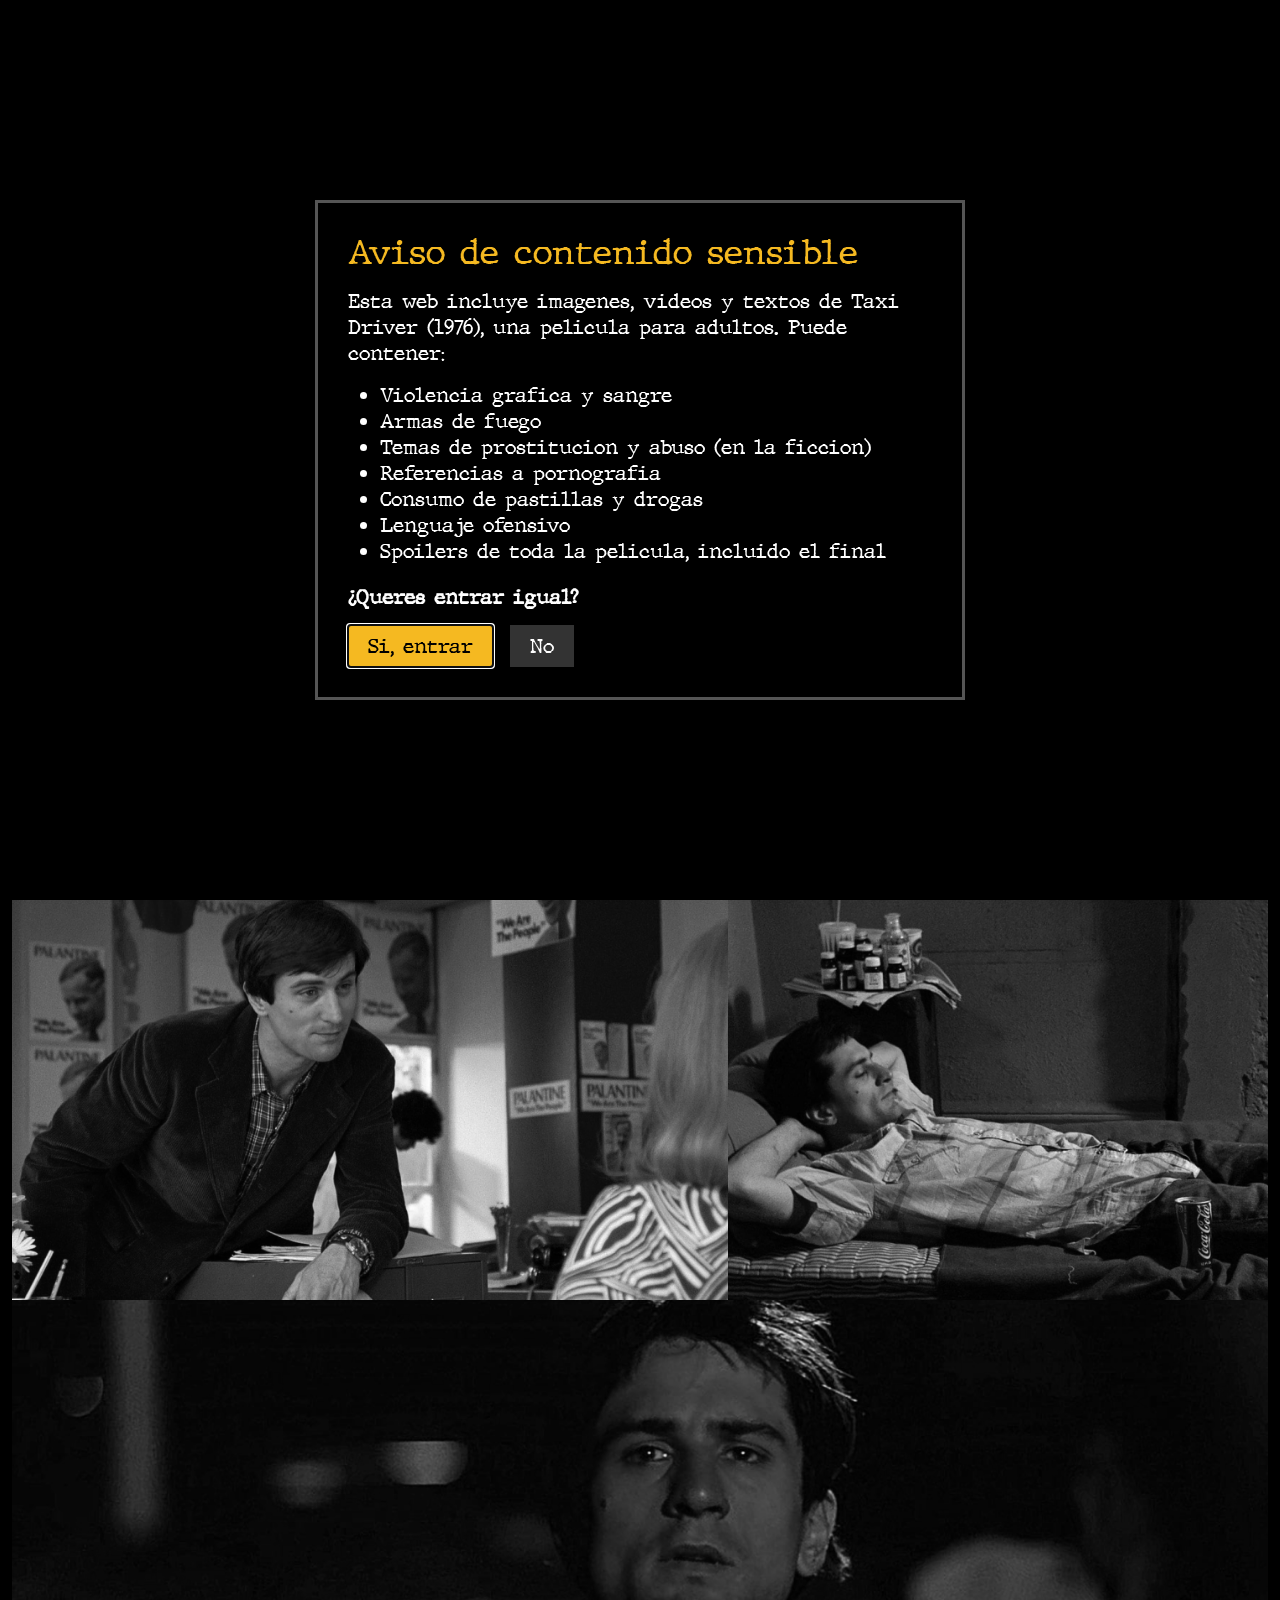
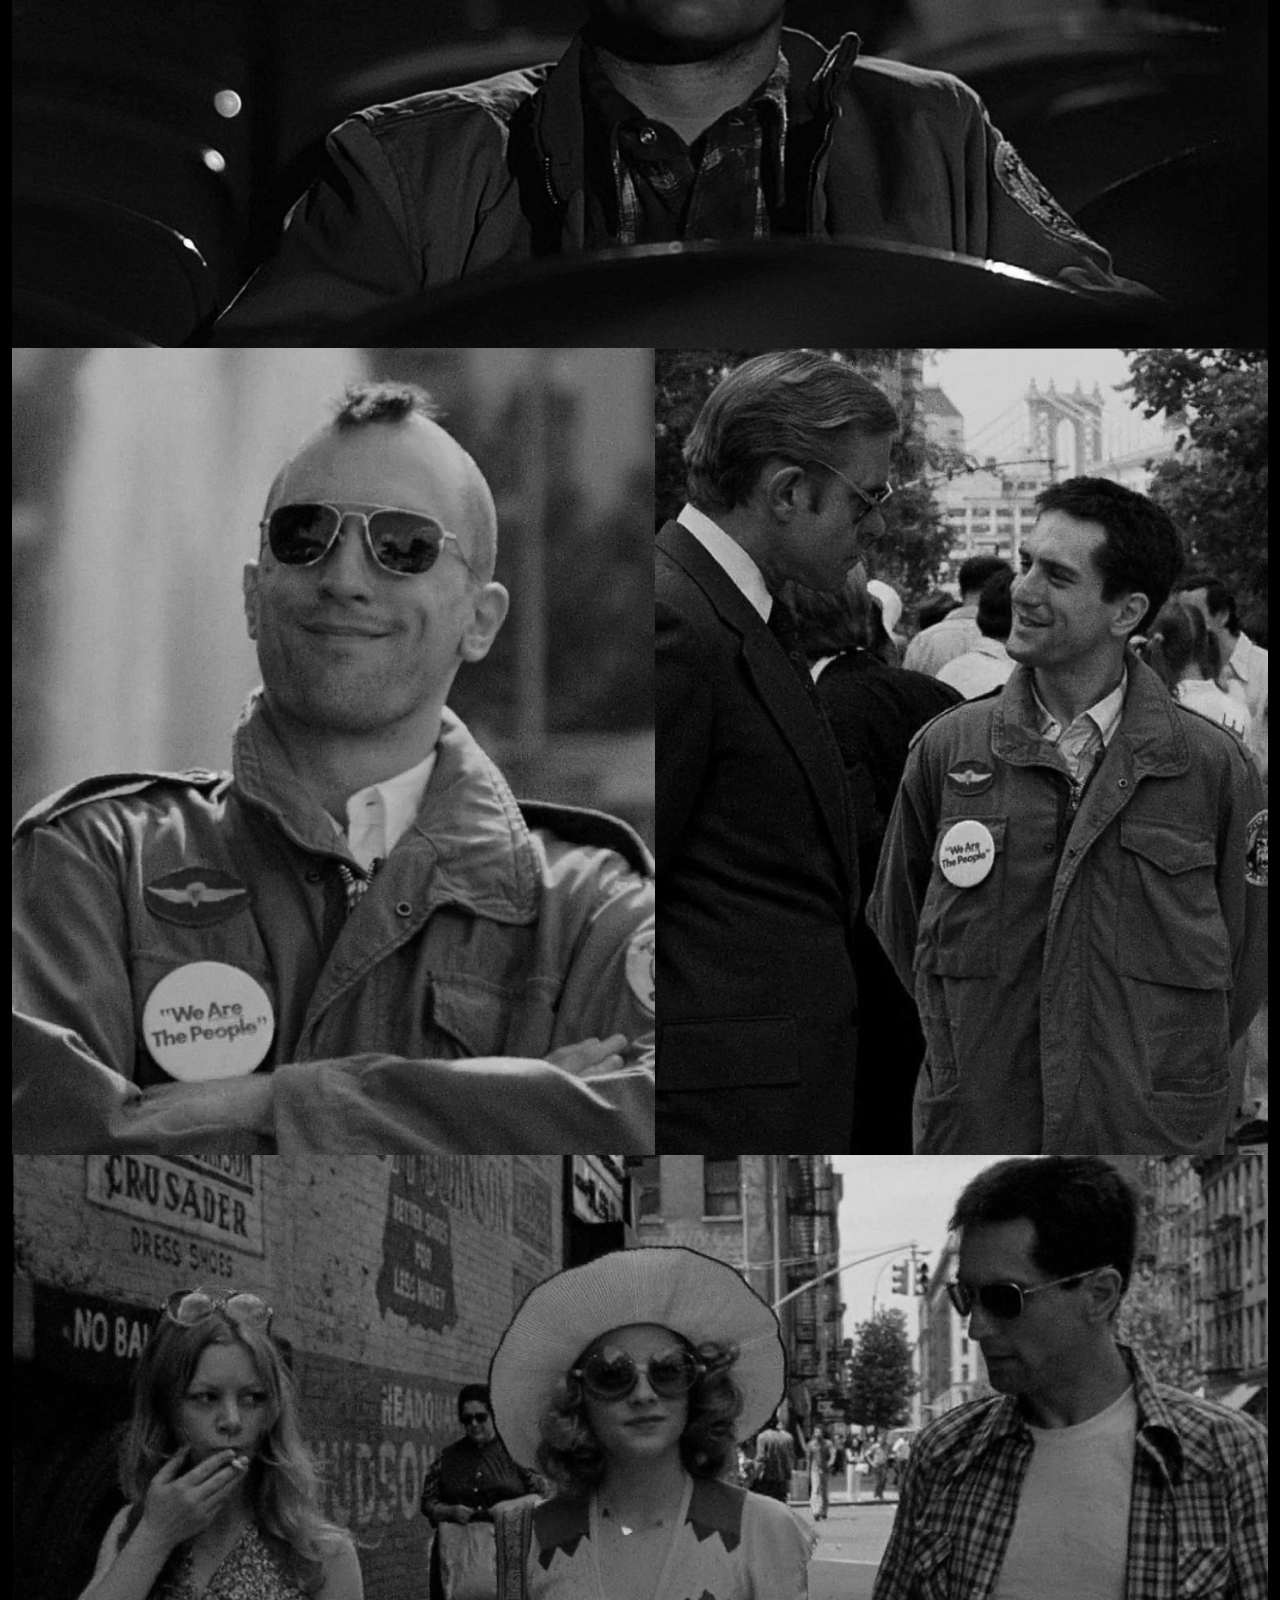
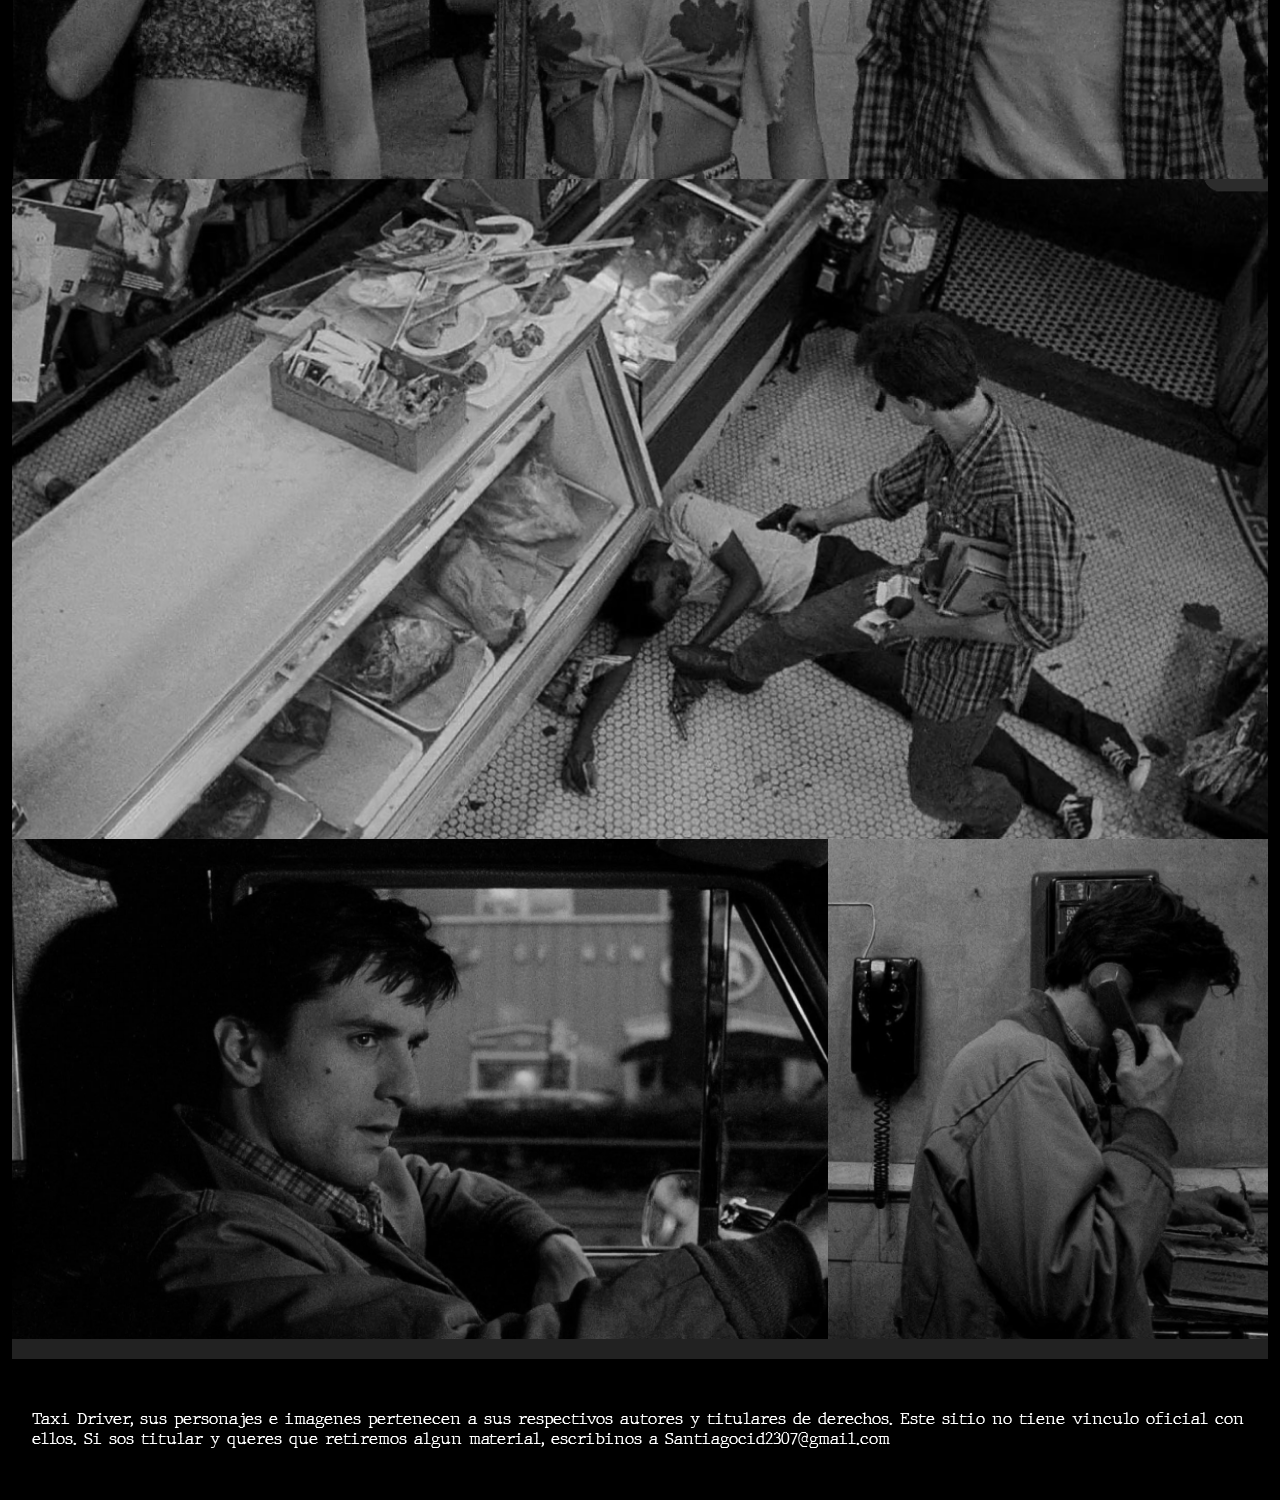
<file: galeria.html>
<!DOCTYPE html>
<html lang="es">
<head>
  <meta charset="utf-8">
  <meta name="viewport" content="width=device-width, initial-scale=1">
  <title>Taxi Driver - Galeria</title>
  <link href="https://cdn.jsdelivr.net/npm/bootstrap@5.3.3/dist/css/bootstrap.min.css" rel="stylesheet">
  <link rel="stylesheet" type="text/css" href="estilos.css">
</head>

<body onkeydown="if (event.key == 'Escape') cerrarEscena()">

  <script src="aviso.js"></script>

  <header>
    <nav class="navbar navbar-expand-lg navbar-dark">
      <div class="container-fluid">
        <a class="navbar-brand" href="index.html">Taxi Driver</a>
        <button class="navbar-toggler" type="button" data-bs-toggle="collapse" data-bs-target="#menu" aria-controls="menu" aria-expanded="false" aria-label="Abrir menu">
          <span class="navbar-toggler-icon"></span>
        </button>
        <div class="collapse navbar-collapse" id="menu">
          <ul class="navbar-nav ms-auto">
            <li class="nav-item"><a class="nav-link" href="index.html">Inicio</a></li>
            <li class="nav-item"><a class="nav-link" href="elenco.html">Elenco</a></li>
            <li class="nav-item"><a class="nav-link" href="analisis.html">Analisis</a></li>
            <li class="nav-item"><a class="nav-link" href="galeria.html">Galeria</a></li>
            <li class="nav-item"><a class="nav-link" href="trivia.html">Trivia</a></li>
            <li class="nav-item"><a class="nav-link" href="sobremi.html">Sobre mi</a></li>
          </ul>
        </div>
      </div>
    </nav>
  </header>

  <section class="cabecera">
    <h1>GALERIA</h1>
    <a href="#" class="foto-galeria" onclick="abrirEscena(0); return false;">
      <img src="img/galeria1.png" alt="Los ojos de Travis en el espejo retrovisor">
    </a>
  </section>

<section class="galeria">
  <div class="fila-galeria">
    <a href="#" class="foto-galeria w57" onclick="abrirEscena(1); return false;">
      <img src="img/galeria2.png" alt="Travis habla con Betsy en la oficina de campana">
    </a>
    <a href="#" class="foto-galeria w43" onclick="abrirEscena(2); return false;">
      <img src="img/galeria3.png" alt="Travis acostado en la cama de su departamento">
    </a>
  </div>
  <div class="fila-galeria">
    <a href="#" class="foto-galeria w100" onclick="abrirEscena(3); return false;">
      <img src="img/galeria4.png" alt="Travis sentado solo en un cine">
    </a>
  </div>
  <div class="fila-galeria">
    <a href="#" class="foto-galeria w51-2" onclick="abrirEscena(4); return false;">
      <img src="img/galeria5.png" alt="Travis con cresta y anteojos de sol">
    </a>
    <a href="#" class="foto-galeria w48-8" onclick="abrirEscena(5); return false;">
      <img src="img/galeria6.png" alt="Travis conversa con un agente en un acto de campana">
    </a>
  </div>
  <div class="fila-galeria">
    <a href="#" class="foto-galeria w100" onclick="abrirEscena(6); return false;">
      <img src="img/galeria7.png" alt="Travis sigue a Iris y a su amiga por la calle">
    </a>
  </div>
  <div class="fila-galeria">
    <a href="#" class="foto-galeria w100" onclick="abrirEscena(7); return false;">
      <img src="img/galeria8.png" alt="Travis con un arma en el almacen, junto al ladron caido">
    </a>
  </div>
  <div class="fila-galeria">
    <a href="#" class="foto-galeria w65" onclick="abrirEscena(8); return false;">
      <img src="img/galeria9.png" alt="Travis al volante de su taxi">
    </a>
    <a href="#" class="foto-galeria w35" onclick="abrirEscena(9); return false;">
      <img src="img/galeria10.png" alt="Travis hablando por un telefono publico">
    </a>
  </div>
</section>

  <!-- ventana que se completa con JavaScript al hacer clic en una imagen -->
  <div class="fondo" id="fondo-escena" onclick="cerrarEscena()"></div>

  <div class="ventana-escena" id="ventana-escena">
    <button class="cerrar" id="cerrar-escena" onclick="cerrarEscena()" aria-label="Cerrar">X</button>
    <img id="escena-imagen" alt="">
    <p id="escena-texto"></p>
  </div>

  <footer>
    <p>Taxi Driver, sus personajes e imagenes pertenecen a sus respectivos autores y titulares de derechos. Este sitio no tiene vinculo oficial con ellos. Si sos titular y queres que retiremos algun material, escribinos a Santiagocid2307@gmail.com</p>
  </footer>

  <script src="https://cdn.jsdelivr.net/npm/bootstrap@5.3.3/dist/js/bootstrap.bundle.min.js"></script>
  <script src="java.js"></script>

</body>
</html>
</file>
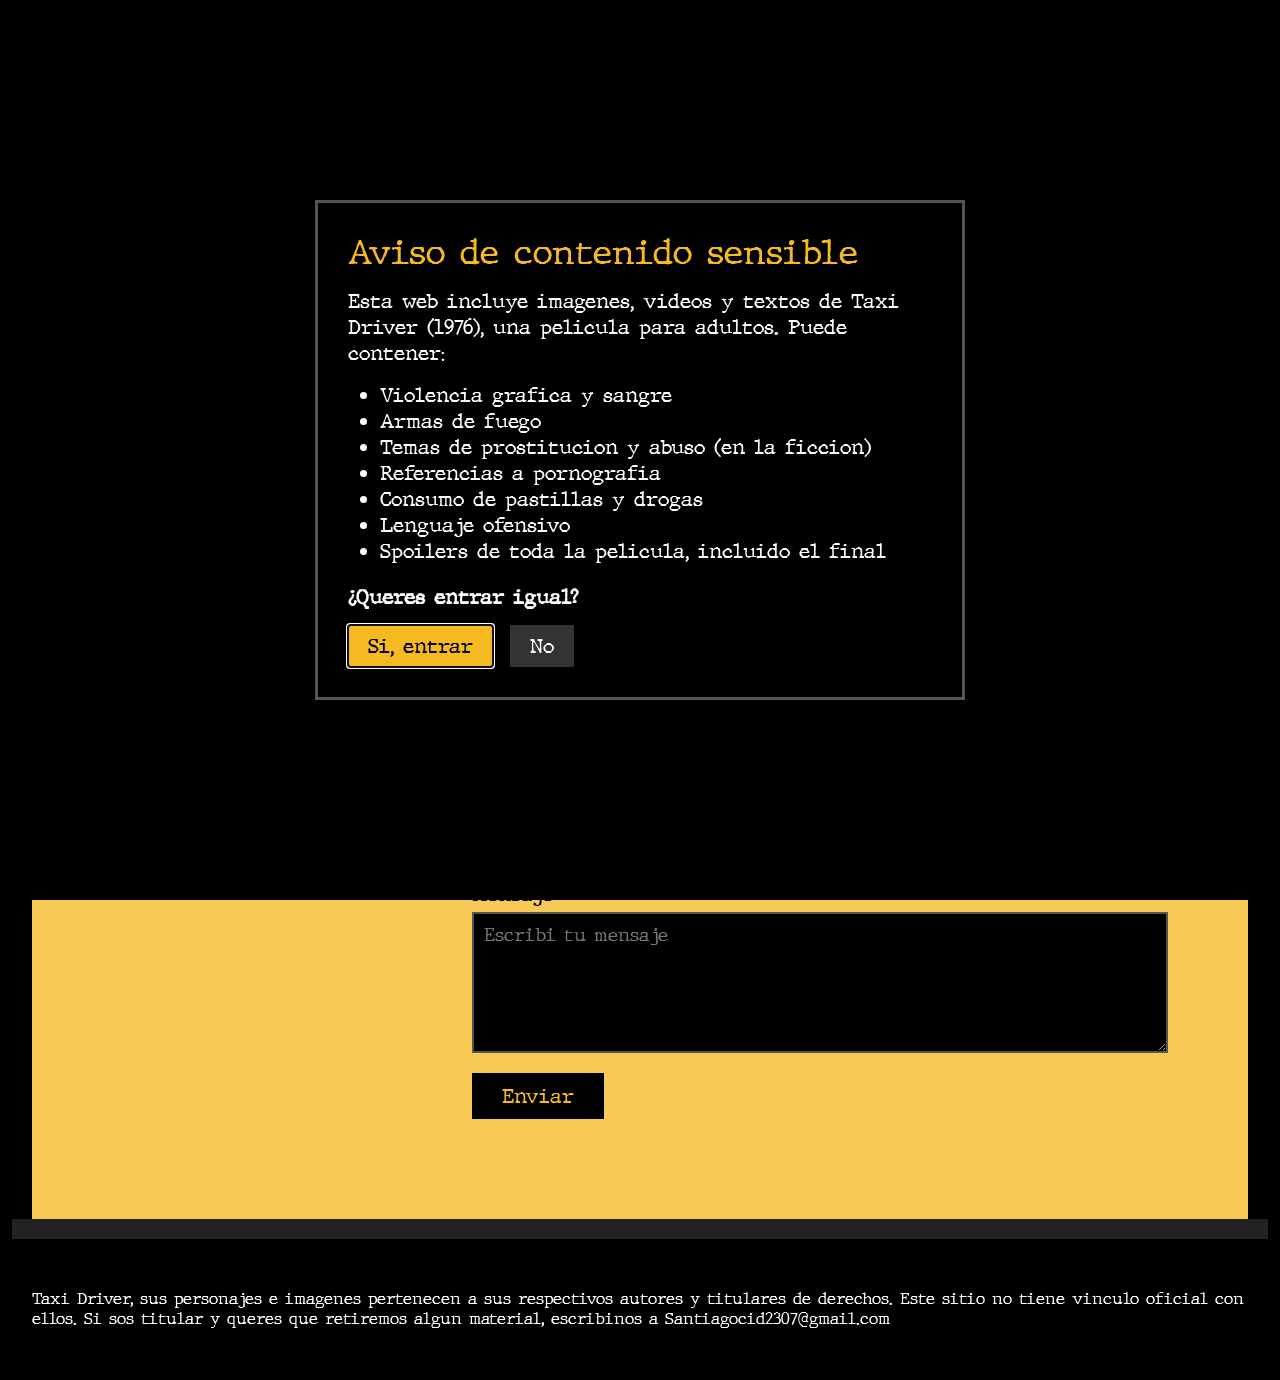
<file: sobremi.html>
<!DOCTYPE html>
<html lang="es">
<head>
  <meta charset="utf-8">
  <meta name="viewport" content="width=device-width, initial-scale=1">
  <title>Taxi Driver - Sobre mi</title>
  <link href="https://cdn.jsdelivr.net/npm/bootstrap@5.3.3/dist/css/bootstrap.min.css" rel="stylesheet">
  <link rel="stylesheet" type="text/css" href="estilos.css">
</head>

<body>

  <script src="aviso.js"></script>

  <header>
    <nav class="navbar navbar-expand-lg navbar-dark">
      <div class="container-fluid">
        <a class="navbar-brand" href="index.html">Taxi Driver</a>
        <button class="navbar-toggler" type="button" data-bs-toggle="collapse" data-bs-target="#menu" aria-controls="menu" aria-expanded="false" aria-label="Abrir menu">
          <span class="navbar-toggler-icon"></span>
        </button>
        <div class="collapse navbar-collapse" id="menu">
          <ul class="navbar-nav ms-auto">
            <li class="nav-item"><a class="nav-link" href="index.html">Inicio</a></li>
            <li class="nav-item"><a class="nav-link" href="elenco.html">Elenco</a></li>
            <li class="nav-item"><a class="nav-link" href="analisis.html">Analisis</a></li>
            <li class="nav-item"><a class="nav-link" href="galeria.html">Galeria</a></li>
            <li class="nav-item"><a class="nav-link" href="trivia.html">Trivia</a></li>
            <li class="nav-item"><a class="nav-link" href="sobremi.html">Sobre mi</a></li>
          </ul>
        </div>
      </div>
    </nav>
  </header>

  <main class="sobre-mi">
    <h1>Sobre mi</h1>
    <!-- relleno: el espacio a los costados va en este div, asi el titulo de arriba toca los bordes -->
    <div class="relleno">
      <p class="presentacion">Hola, me llamo Santiago Cid, tengo 19 años y estoy estudiando la carrera de Diseño Digital en la Universidad de Palermo, esta web es un proyecto para la materia de Produccion Digital de primer año con el profesor Joaquin Molinos.</p>

      <p class="presentacion">Este sitio es un homenaje sin fines de lucro a Taxi Driver (1976), hecho por fans con fines informativos y educativos.</p>
    </div>

    <!-- seccion de contacto: titulo con barra y, debajo, datos y formulario -->
    <section class="contacto">
      <h2>Contacto</h2>
      <div class="relleno">
        <!-- datos a la izquierda y formulario a la derecha; en celular se apilan -->
        <div class="row g-4">
          <div class="col-12 col-md-4">
            <p>Email: Santiagocid2307@gmail.com</p>
            <p>Instagram: <a href="https://www.instagram.com/portfolio.santiagocid/" target="_blank">@portfolio.santiagocid</a></p>
          </div>

          <div class="col-12 col-md-8">
            <!-- formulario de muestra: no manda los datos a ningun lado.
                 novalidate apaga la revision del navegador, asi la hace nuestra funcion de JavaScript.
                 "return validarFormulario()" frena el envio cuando la funcion devuelve false -->
            <form class="formulario" onsubmit="return validarFormulario()" novalidate>
              <label for="nombre">Nombre</label>
              <input type="text" id="nombre" placeholder="Tu nombre">

              <label for="email">Email</label>
              <input type="email" id="email" placeholder="tu@email.com">

              <label for="mensaje">Mensaje</label>
              <textarea id="mensaje" rows="5" placeholder="Escribi tu mensaje"></textarea>

              <button type="submit">Enviar</button>

              <!-- carteles ocultos: uno para los errores y otro para cuando sale bien -->
              <p class="aviso-form" id="error-form"></p>
              <p class="aviso-form" id="gracias">¡Gracias por contactarnos! Te vamos a responder pronto.</p>
            </form>
          </div>
        </div>
      </div>
    </section>
  </main>

  <footer>
    <p>Taxi Driver, sus personajes e imagenes pertenecen a sus respectivos autores y titulares de derechos. Este sitio no tiene vinculo oficial con ellos. Si sos titular y queres que retiremos algun material, escribinos a Santiagocid2307@gmail.com</p>
  </footer>

  <script src="https://cdn.jsdelivr.net/npm/bootstrap@5.3.3/dist/js/bootstrap.bundle.min.js"></script>

  <script>
    // revisa los campos antes de "enviar". Devuelve false para que la pagina no se recargue
    function validarFormulario() {
      // .value es lo que escribio el usuario; .trim() le saca los espacios del principio y del final
      const nombre = document.getElementById("nombre").value.trim();
      const email = document.getElementById("email").value.trim();
      const mensaje = document.getElementById("mensaje").value.trim();

      const error = document.getElementById("error-form");
      const gracias = document.getElementById("gracias");

      // si algun campo esta vacio, muestra el error y no sigue
      if (nombre == "" || email == "" || mensaje == "") {
        error.innerText = "Completa todos los campos antes de enviar.";
        error.style.display = "block";
        gracias.style.display = "none";
        return false;
      }

      // un mail tiene que tener @ y un punto
      if (!email.includes("@") || !email.includes(".")) {
        error.innerText = "Escribi un email valido, por ejemplo: nombre@gmail.com";
        error.style.display = "block";
        gracias.style.display = "none";
        return false;
      }

      // todo bien: oculta el error, muestra el cartel de gracias y vacia los campos
      error.style.display = "none";
      gracias.style.display = "block";
      document.querySelector(".formulario").reset();
      return false;
    }
  </script>

</body>
</html>
</file>
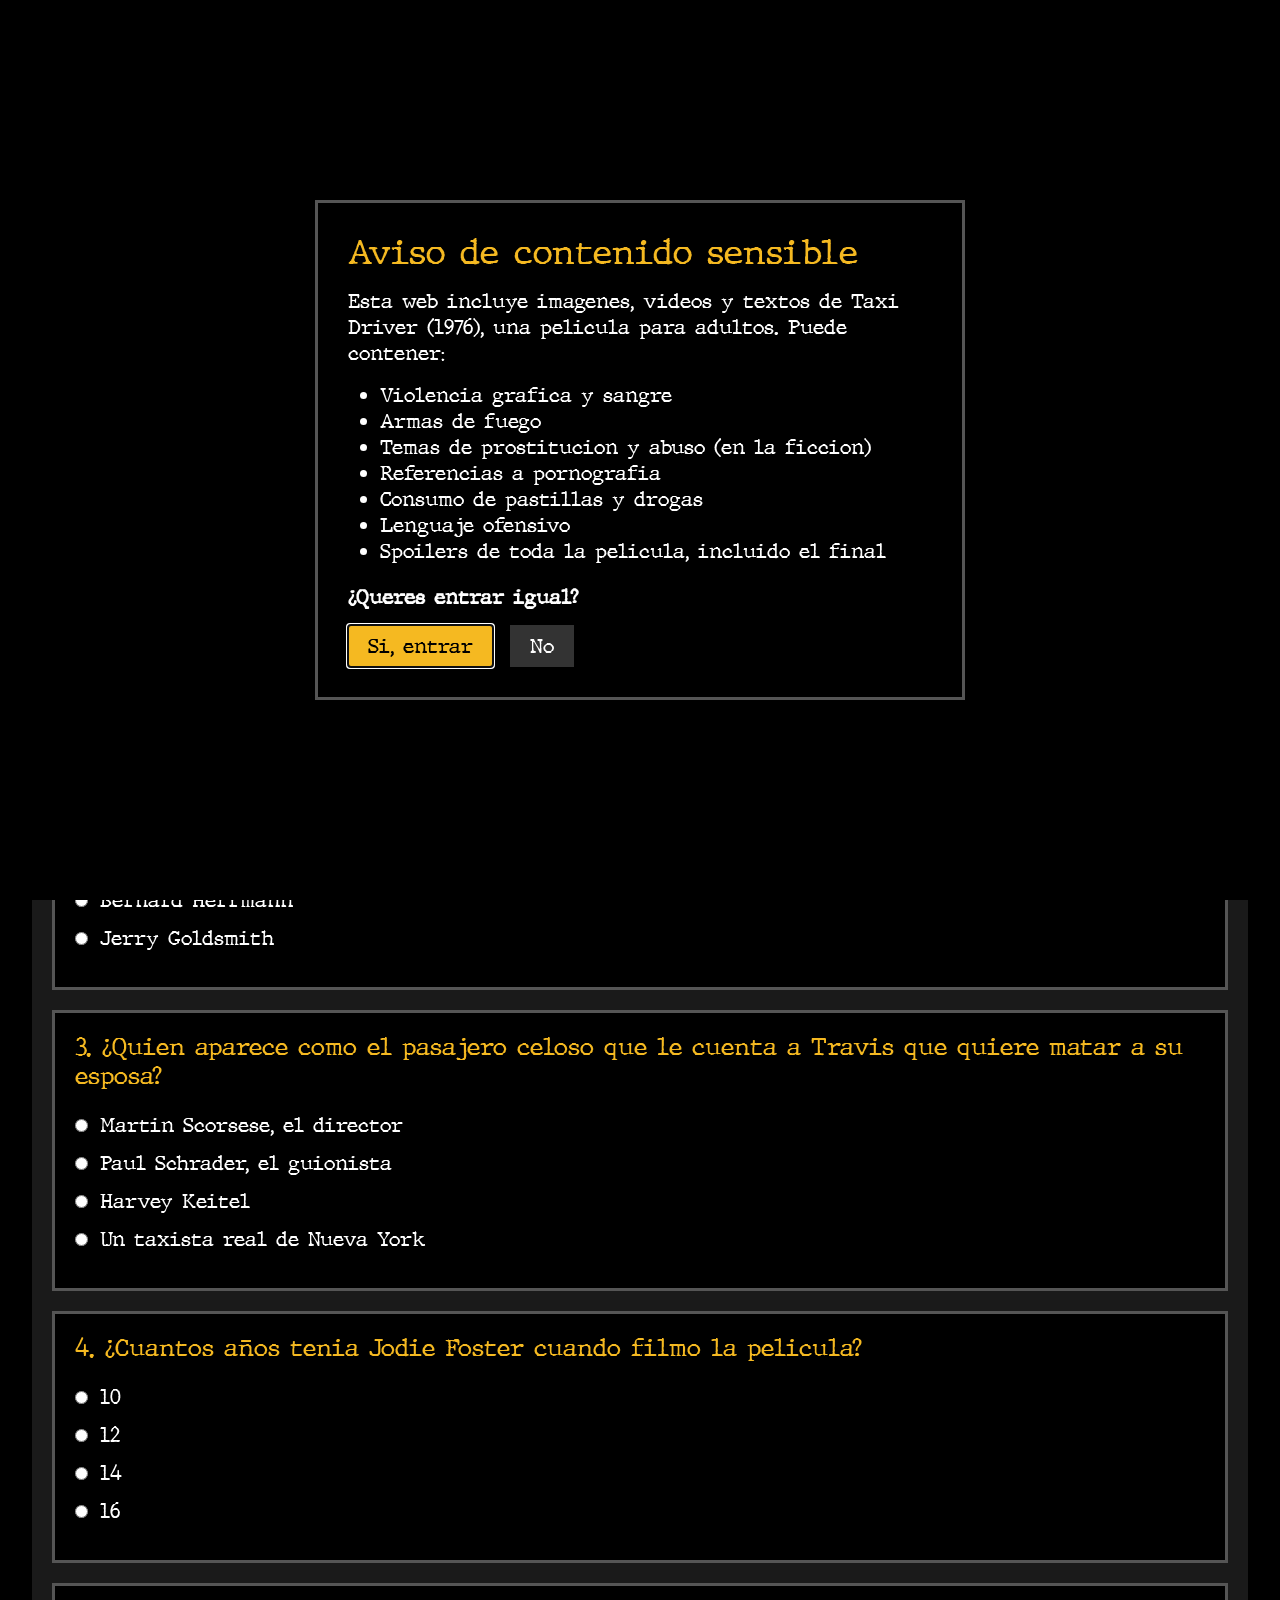
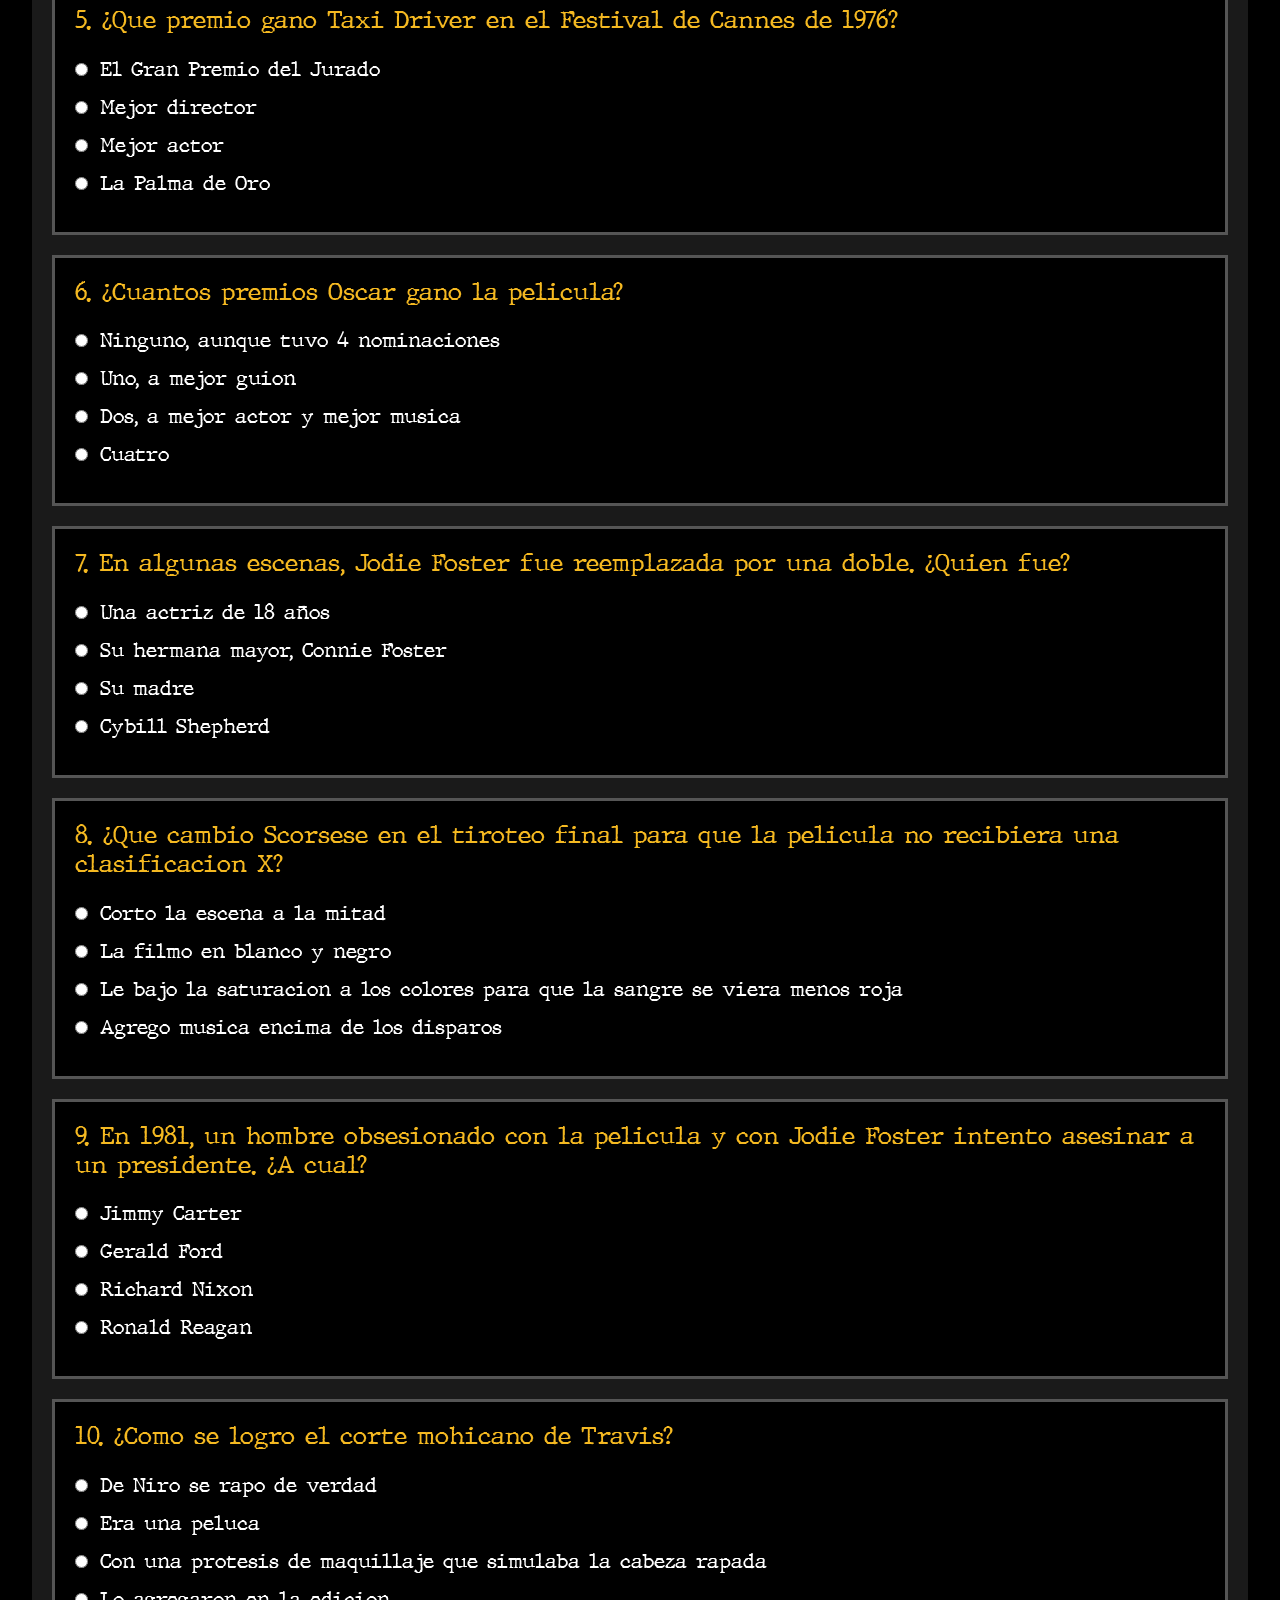
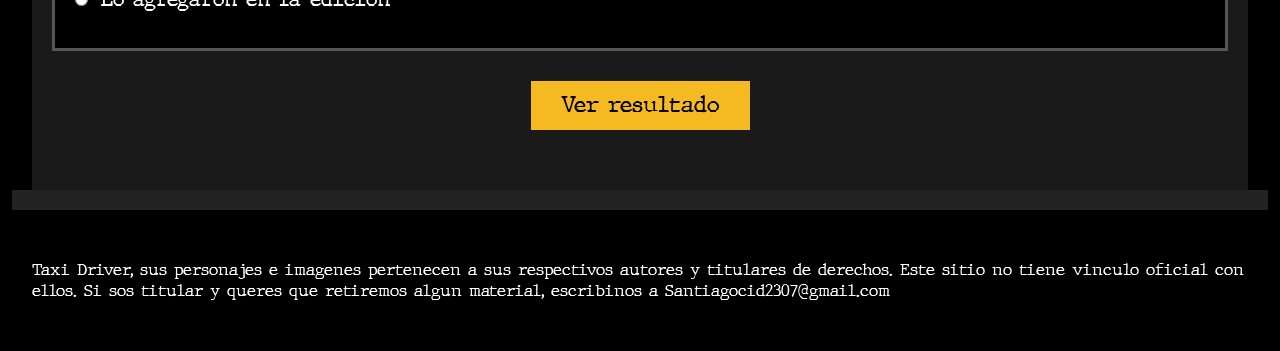
<file: trivia.html>
<!DOCTYPE html>
<html lang="es">
<head>
  <meta charset="utf-8">
  <meta name="viewport" content="width=device-width, initial-scale=1">
  <title>Taxi Driver - Trivia</title>
  <link href="https://cdn.jsdelivr.net/npm/bootstrap@5.3.3/dist/css/bootstrap.min.css" rel="stylesheet">
  <link rel="stylesheet" type="text/css" href="estilos.css">
</head>

<body>

  <script src="aviso.js"></script>

  <header>
    <nav class="navbar navbar-expand-lg navbar-dark">
      <div class="container-fluid">
        <a class="navbar-brand" href="index.html">Taxi Driver</a>
        <button class="navbar-toggler" type="button" data-bs-toggle="collapse" data-bs-target="#menu" aria-controls="menu" aria-expanded="false" aria-label="Abrir menu">
          <span class="navbar-toggler-icon"></span>
        </button>
        <div class="collapse navbar-collapse" id="menu">
          <ul class="navbar-nav ms-auto">
            <li class="nav-item"><a class="nav-link" href="index.html">Inicio</a></li>
            <li class="nav-item"><a class="nav-link" href="elenco.html">Elenco</a></li>
            <li class="nav-item"><a class="nav-link" href="analisis.html">Analisis</a></li>
            <li class="nav-item"><a class="nav-link" href="galeria.html">Galeria</a></li>
            <li class="nav-item"><a class="nav-link" href="trivia.html">Trivia</a></li>
            <li class="nav-item"><a class="nav-link" href="sobremi.html">Sobre mi</a></li>
          </ul>
        </div>
      </div>
    </nav>
  </header>

  <main class="trivia" id="arriba">
    <h1>Trivia</h1>
    <!-- relleno: el espacio a los costados va en este div, asi el titulo de arriba toca los bordes -->
    <div class="relleno">
      <p class="trivia-intro">10 preguntas sobre datos curiosos de Taxi Driver. Elegi una respuesta en cada una y al final mira tu nota.</p>

      <!-- las preguntas se crean con JavaScript (trivia.js) a partir de una lista -->
      <div id="preguntas"></div>

      <!-- resultado: arranca oculto y aparece al corregir -->
      <div class="resultado" id="resultado">
        <h2 id="nota"></h2>
        <p id="mensaje-nota"></p>
      </div>

      <div class="trivia-botones">
        <button id="boton-corregir" onclick="corregir()">Ver resultado</button>
        <button id="boton-reintentar" onclick="reintentar()">Volver a intentar</button>
      </div>
    </div>
  </main>

  <footer>
    <p>Taxi Driver, sus personajes e imagenes pertenecen a sus respectivos autores y titulares de derechos. Este sitio no tiene vinculo oficial con ellos. Si sos titular y queres que retiremos algun material, escribinos a Santiagocid2307@gmail.com</p>
  </footer>

  <script src="https://cdn.jsdelivr.net/npm/bootstrap@5.3.3/dist/js/bootstrap.bundle.min.js"></script>
  <script src="trivia.js"></script>

</body>
</html>
</file>
<file: estilos.css>
@font-face {
  font-family: 'HeadingNow';
  src: url('fonts/headingnow06.ttf');
}

@font-face {
  font-family: 'Typewriter';
  src: url('fonts/typewriter.ttf');
}

body {
  font-family: 'Typewriter', monospace;
  background-color: #000000;
  color: #ffffff;
  line-height: 1.3;
  margin: 0 12px;
}

h1, h2, h3 {
  font-family: 'HeadingNow', sans-serif;
}

/* relleno: espacio a los costados del contenido de una seccion.
   Las secciones no tienen padding a los costados, asi sus titulos llegan solos hasta
   las barras negras verticales; el espacio para el texto lo pone este div */
.relleno {
  padding-left: 20px;
  padding-right: 20px;
}

header {
  background-color: #000000;
  padding: 15px 30px;
  position: sticky;
  top: 0;
  z-index: 10;
  border-bottom: 10px solid #f5b921;
}

/* barra de navegacion de Bootstrap con los colores del sitio */

.navbar-brand {
  font-family: 'HeadingNow', sans-serif;
  color: #f5b921;
  font-size: 72px;
  line-height: 1;
  padding: 0;
}

.navbar-brand:hover {
  color: #ffffff;
}

.nav-link {
  font-size: 20px;
  font-weight: bold;
}

.navbar-dark .navbar-nav .nav-link {
  color: #ffffff;
}

.navbar-dark .navbar-nav .nav-link:hover {
  color: #f5b921;
}

a {
  text-decoration: none;
  color: #ffffff;
}

.portada {
  position: relative;
}

/* el marco recorta la imagen cuando se agranda */
.marco-inicio {
  overflow: hidden;
  border-bottom: 10px solid #000000;
}

.portada img {
  width: 100%;
  display: block;
}

/* animacion infinita de la imagen de inicio */
.imagen-inicio {
  animation: zoomLento 15s ease-in-out infinite alternate;
}

@keyframes zoomLento {
  from {
    transform: scale(1);
  }
  to {
    transform: scale(1.15);
  }
}

/* z-index mantiene el titulo por encima de la imagen animada */
.portada h1 {
  position: absolute;
  z-index: 1;
  left: 0;
  width: 100%;
  text-align: center;
  color: #f5b921;
  font-size: 23vw;
  margin: 40px 0 0 0;
}

/* margen a los costados: deja ver el negro del body como barras verticales, igual que en analisis */
.portada,
.sinopsis,
.trailer,
.rating {
  margin-left: 20px;
  margin-right: 20px;
}

.sinopsis {
  background-color: #f5b921;
  /* solo padding abajo: arriba la barra del titulo arranca pegada al borde,
     y a los costados el espacio lo pone el div .relleno */
  padding: 0 0 10px 0;
}

.sinopsis .relleno {
  padding-left: 10px;
  padding-right: 10px;
}

/* mismo titulo que rating: barra amarilla oscura que toca las barras verticales */
.sinopsis h2 {
  font-family: 'Typewriter', monospace;
  color: #ffffff;
  background-color: #A37B01;
  text-align: center;
  font-size: 50px;
  padding: 25px 15px;
  margin: 0 0 20px 0;
}

.sinopsis img {
  border: 5px solid #000000;
}

.sinopsis p {
  font-size: 25px;
  margin: 20px 50px;
  color: #000000;
}

.elenco {
  position: relative;
  background-color: #333333;
  padding: 0 0 20px 0;
}

.elenco h2 {
  font-family: 'Typewriter', monospace;
  color: #ffffff;
  text-align: center;
  font-size: 50px;
  background-color: #000000;
  padding: 20px;
  margin: 0 0 20px 0;
  border-top: 5px solid #000000;
}

.persona {
  margin-bottom: 20px;
  text-align: center;
  display: flex;
  flex-direction: column;
}

.persona p {
  color: #f5b921;
  margin: 0 0 5px 0;
  font-size: 30px;
}

.actores .persona p {
  min-height: 110px;
}

/* el marco recorta la foto cuando se agranda */
.marco-foto {
  overflow: hidden;
  border: 2px solid #f5b921;
  margin-top: auto;
}

/* misma proporcion para todas: recorta lo que sobra sin deformar la foto */
.foto-elenco {
  display: block;
  width: 100%;
  aspect-ratio: 2 / 3;
  object-fit: cover;
  object-position: center 20%;
  /* arrancan en blanco y negro */
  filter: grayscale(100%);
  transition: transform 0.5s, filter 0.5s;
}

/* esta foto es apaisada: el recorte se corre para mostrar la cara */
.foto-harris {
  object-position: 30% center;
}

/* al pasar el mouse se agrandan y aparece el color */
.persona:hover .foto-elenco {
  transform: scale(1.1);
  filter: grayscale(0%);
}

.persona:hover .marco-foto {
  border-color: #ffffff;
}

/* ficha que se abre al hacer clic en una persona */

.fondo {
  display: none;
  position: fixed;
  top: 0;
  left: 0;
  width: 100%;
  height: 100%;
  background-color: rgba(0, 0, 0, 0.8);
  z-index: 15;
}

.ficha {
  display: none;
  position: absolute;
  top: 0;
  left: 15%;
  width: 70%;
  padding: 20px;
  background-color: #000000;
  color: #ffffff;
  border: 3px solid #555555;
  font-family: 'Typewriter', monospace;
  z-index: 20;
}

.ficha-fotos {
  display: flex;
  justify-content: center;
  margin: 30px 0 20px 0;
}

.ficha-fotos img {
  width: 48%;
  margin: 0 1%;
  border: 2px solid #555555;
  object-fit: cover;
}

.ficha h4 {
  font-size: 24px;
  margin: 5px 0 20px 0;
}

.ficha p {
  font-size: 20px;
  margin: 0 0 15px 0;
}

.cerrar {
  position: absolute;
  top: 10px;
  right: 10px;
  background-color: #f5b921;
  color: #000000;
  border: none;
  font-family: 'Typewriter', monospace;
  font-size: 22px;
  padding: 5px 12px;
}

.trailer {
  background-color: #000000;
  padding: 20px 0 40px 0;
}

/* barra negra detras del titulo, como en analisis */
.trailer h2 {
  font-family: 'Typewriter', monospace;
  color: #ffffff;
  background-color: #000000;
  text-align: center;
  font-size: 50px;
  padding: 25px 15px;
  margin: 0 0 20px 0;
}

.trailer .ratio {
  max-width: 900px;
  margin: 0 auto;
}

.rating {
  background-color: #f5b921;
  /* solo padding abajo: 45px + los 30px de margen del ultimo parrafo = 75px, igual que arriba del texto */
  padding: 0 0 45px 0;
}

.rating .relleno {
  padding-left: 25px;
  padding-right: 25px;
}

/* barra amarilla oscura que toca las barras verticales */
.rating h2 {
  font-family: 'Typewriter', monospace;
  color: #ffffff;
  background-color: #A37B01;
  text-align: center;
  font-size: 50px;
  padding: 25px 15px;
  /* 75px abajo separa el titulo del texto */
  margin: 0 0 75px 0;
}

/* la columna centrada la arma la grilla de Bootstrap en el HTML (row + col-lg-8) */
.rating p {
  color: #000000;
  font-size: 24px;
  margin: 0 0 30px 0;
}

.rating a {
  color: #000000;
  text-decoration: underline;
}

.rating a:hover {
  color: #0645AD;
}

/* banda sonora: fondo negro y titulo con barra, como el trailer */
.banda-sonora {
  background-color: #000000;
  margin-left: 20px;
  margin-right: 20px;
  padding: 20px 0 60px 0;
}

.banda-sonora h2 {
  font-family: 'Typewriter', monospace;
  color: #ffffff;
  background-color: #000000;
  text-align: center;
  font-size: 50px;
  padding: 25px 15px;
  margin: 0 0 20px 0;
}

.banda-sonora img {
  border: 3px solid #f5b921;
}

.datos-album {
  font-size: 20px;
  text-align: center;
  margin: 15px 0 0 0;
}

/* list-style-type: none saca los numeros automaticos de la lista; el padding 0 saca la sangria */
/* max-height limita el alto de la lista, mas o menos lo que mide la portada.
   overflow-y: auto agrega una barra de scroll solo dentro de la lista:
   los temas bajan ahi adentro y la pagina queda quieta */
.lista-temas {
  list-style-type: none;
  padding: 0 15px 0 0;
  margin: 0;
  max-height: 600px;
  overflow-y: auto;
}

/* espacio entre un tema y el siguiente: un renglon libre entre el reproductor
   de arriba y el titulo del tema que sigue */
.lista-temas li {
  margin: 0 0 40px 0;
}

.lista-temas p {
  font-size: 18px;
  color: #f5b921;
  margin: 0 0 8px 0;
}

/* display block y width 100% hacen que el reproductor ocupe todo el ancho de la caja */
/* display block y width 100% hacen que el reproductor ocupe todo el ancho */
.lista-temas audio {
  display: block;
  width: 100%;
}

footer {
  background-color: #000000;
  color: #ffffff;
  /* mas espacio arriba y abajo del texto */
  padding: 50px 20px;
  border-top: 20px solid #222222;
}

footer h3 {
  font-family: Arial, sans-serif;
  font-size: 24px;
  margin: 0 0 5px 0;
}

footer p {
  font-size: 16px;
  margin: 0;
}

/* aca termina la pagina de inicio */

  .intro {
  /* termina en el mismo gris que los bloques, asi no se ve un corte */
  background: linear-gradient(#71580C, #1a1a1a);
  color: #ffffff;
  text-align: center;
  padding: 10px 10%;
}

.intro h1 {
  font-size: 23vw;
  margin: 0 0 10px 0;
}

.intro p {
  font-size: 24px;
  margin: 0;
}

/* margen a los costados: deja ver el negro del body como barras verticales, igual que en el inicio */
.intro,
.bloque {
  margin-left: 20px;
  margin-right: 20px;
}

.bloque {
  background-color: #1a1a1a;
  color: #ffffff;
  /* sin padding arriba ni a los costados: el titulo arranca pegado arriba y toca las barras negras.
     30px abajo dejan un poco de aire entre el video y el titulo del bloque siguiente */
  padding: 0 0 30px 0;
}

/* margen solo abajo: no queda espacio entre el bloque de arriba y la barra amarilla */
.bloque h2 {
  font-family: 'Typewriter', monospace;
  text-align: center;
  font-size: 36px;
  color: #000000;
  background-color: #f5b921;
  padding: 25px 15px;
  margin: 0 0 20px 0;
}

.texto {
  height: 100%;
  background-color: #1a1a1a;
  padding: 10px;
}

.texto p {
  font-size: 28px;
  margin: 10px 10px 20px 0;
}

/* aca termina la subpagina de analisis */

.cabecera {
  position: relative;
}

.cabecera img {
  width: 100%;
  display: block;
}

/* pointer-events deja que el clic pase a la imagen que esta debajo del titulo */
.cabecera h1 {
  position: absolute;
  z-index: 1;
  pointer-events: none;
  left: 0;
  width: 100%;
  text-align: center;
  color: #ffffff;
  font-size: 23vw;
  margin: 60px 0 0 0;}

.galeria {
  background-color: #000000;
}

.fila-galeria {
  display: flex;
}

/* el enlace recorta la imagen cuando se agranda */
.foto-galeria {
  display: block;
  overflow: hidden;
}

/* las imagenes arrancan en blanco y negro */
.foto-galeria img {
  display: block;
  width: 100%;
  height: 100%;
  object-fit: cover;
  filter: grayscale(100%);
  transition: transform 0.5s, filter 0.5s;
}

/* al pasar el mouse se agrandan y aparece el color */
.foto-galeria:hover img {
  transform: scale(1.05);
  filter: grayscale(0%);
}

/* ventana que se abre al hacer clic en una imagen */
.ventana-escena {
  display: none;
  position: fixed;
  top: 50%;
  left: 50%;
  transform: translate(-50%, -50%);
  width: 92%;
  max-width: 800px;
  max-height: 90vh;
  overflow-y: auto;
  padding: 20px;
  background-color: #000000;
  color: #ffffff;
  border: 3px solid #555555;
  z-index: 20;
}

.ventana-escena img {
  display: block;
  width: 100%;
  max-height: 60vh;
  object-fit: contain;
  margin-bottom: 15px;
}

.ventana-escena p {
  font-size: 20px;
  margin: 0;
}

.w100 { width: 100%; }
.w65 { width: 65%; }
.w57 { width: 57%; }
.w51-2 { width: 51.2%; }
.w48-8 { width: 48.8%; }
.w43 { width: 43%; }
.w35 { width: 35%; }

/* aca termina la subpagina de galeria */

/* mismo amarillo y mismas barras negras a los costados que las secciones del inicio */
.sobre-mi {
  background-color: #f5b921;
  color: #000000;
  margin: 0 20px;
  /* sin padding: a los costados el espacio lo pone .relleno, asi las barras de los titulos
     llegan a los bordes; el espacio de abajo lo pone .contacto */
  padding: 0;
}

.sobre-mi .relleno {
  padding-left: 80px;
  padding-right: 80px;
}

/* barras de los titulos. 70px abajo deja una franja amarilla antes del texto */
.sobre-mi h1,
.contacto h2 {
  color: #ffffff;
  background-color: #1a1a1a;
  text-align: center;
  /* 10px arriba y abajo: la mitad de antes, la barra gris queda mas fina */
  padding: 10px 20px;
  margin: 0 0 70px 0;
}

/* los dos titulos del mismo tamaño y con la tipografia del texto (Typewriter) */
.sobre-mi h1,
.contacto h2 {
  font-family: 'Typewriter', monospace;
  font-size: 50px;
}

/* la barra de "Sobre mi" es negra; la de "Contacto" sigue en gris oscuro */
.sobre-mi h1 {
  background-color: #000000;
}

.sobre-mi p {
  font-size: 24px;
}

/* separacion entre los dos parrafos de presentacion */
.presentacion {
  margin-bottom: 40px;
}

/* sumado a los 40px del ultimo parrafo, deja 100px de amarillo antes de la barra de contacto */
.contacto {
  margin-top: 60px;
  /* la parte de contacto tiene un amarillo un poco mas claro que el resto de la pagina */
  background-color: #f8ca55;
  /* 100px de amarillo claro entre el formulario y el footer */
  padding-bottom: 100px;
}

/* links de instagram y mail: iguales que los de rating, cambian de color al pasar el mouse */
.contacto a {
  color: #000000;
  text-decoration: underline;
}

.contacto a:hover {
  color: #0645AD;
}

/* display block hace que cada campo ocupe su propia linea */
.formulario label {
  display: block;
  font-size: 20px;
  margin: 0 0 5px 0;
}

.formulario input,
.formulario textarea {
  display: block;
  width: 100%;
  font-family: 'Typewriter', monospace;
  font-size: 18px;
  padding: 10px;
  margin: 0 0 20px 0;
  color: #ffffff;
  background-color: #000000;
  border: 2px solid #555555;
}

/* el borde se pone blanco en el campo donde se esta escribiendo */
.formulario input:focus,
.formulario textarea:focus {
  outline: none;
  border-color: #ffffff;
}

/* boton negro para que se vea sobre el fondo amarillo */
.formulario button {
  font-family: 'Typewriter', monospace;
  font-size: 20px;
  padding: 10px 30px;
  color: #f5b921;
  background-color: #000000;
  border: none;
}

/* carteles de error y de gracias: arrancan ocultos y JavaScript los muestra al enviar */
.aviso-form {
  display: none;
  margin: 20px 0 0 0;
  padding: 15px 20px;
  font-size: 20px;
  color: #f5b921;
  background-color: #1a1a1a;
  border: 2px solid #555555;
}

.formulario button:hover {
  color: #000000;
  background-color: #ffffff;
}

/* aca termina la subpagina de sobre mi */

/* subpagina de trivia: mismo gris y barras negras a los costados que analisis */
.trivia {
  background-color: #1a1a1a;
  margin: 0 20px;
  /* solo padding abajo: a los costados el espacio lo pone .relleno */
  padding: 0 0 60px 0;
}

/* barra negra con letra amarilla en el titulo */
.trivia h1 {
  font-family: 'Typewriter', monospace;
  text-align: center;
  font-size: 60px;
  color: #f5b921;
  background-color: #000000;
  padding: 20px 15px;
  margin: 0 0 30px 0;
}

.trivia-intro {
  font-size: 22px;
  text-align: center;
  margin: 0 0 30px 0;
}

/* cada pregunta es una caja negra con borde gris */
.pregunta {
  background-color: #000000;
  border: 3px solid #555555;
  padding: 20px;
  margin: 0 0 20px 0;
}

.pregunta h3 {
  font-family: 'Typewriter', monospace;
  font-size: 24px;
  color: #f5b921;
  margin: 0 0 15px 0;
}

/* flex pone el circulo y el texto como dos columnas: si el texto ocupa
   varios renglones, sigue alineado a la derecha del circulo y no se mete debajo */
/* flex pone el circulo y el texto como dos columnas: si el texto ocupa
   varios renglones, sigue alineado a la derecha del circulo y no se mete debajo.
   align-items: flex-start deja el circulo arriba, a la altura del primer renglon */
.pregunta label {
  display: flex;
  align-items: flex-start;
  font-size: 20px;
  padding: 6px 0;
}

/* margin-top baja un poco el circulo para que quede a la altura de la letra */
.pregunta input {
  margin-top: 7px;
  margin-right: 12px;
}

.respuesta {
  font-size: 20px;
  font-weight: bold;
  margin: 10px 0 0 0;
}

/* despues de corregir: borde verde si acerto, rojo si no */
.correcta {
  border-color: #3fa34d;
}

.correcta .respuesta {
  color: #3fa34d;
}

.incorrecta {
  border-color: #d64545;
}

.incorrecta .respuesta {
  color: #ff6b6b;
}

.resultado {
  display: none;
  text-align: center;
  background-color: #000000;
  border: 3px solid #f5b921;
  padding: 25px;
  margin: 30px 0 20px 0;
}

/* Typewriter porque la version de prueba de HeadingNow no trae los numeros */
.resultado h2 {
  font-family: 'Typewriter', monospace;
  color: #f5b921;
  font-size: 70px;
  margin: 0 0 10px 0;
}

.resultado p {
  font-size: 22px;
  margin: 0;
}

.trivia-botones {
  text-align: center;
  margin-top: 30px;
}

.trivia-botones button {
  font-family: 'Typewriter', monospace;
  font-size: 22px;
  padding: 10px 30px;
  color: #000000;
  background-color: #f5b921;
  border: none;
}

.trivia-botones button:hover {
  background-color: #ffffff;
}

/* el boton de volver a intentar arranca oculto */
#boton-reintentar {
  display: none;
}

/* aviso de contenido sensible que aparece al entrar a la web */

.aviso {
  width: 92%;
  max-width: 650px;
  max-height: 90vh;
  padding: 30px;
  background-color: #000000;
  color: #ffffff;
  border: 3px solid #555555;
}

/* fondo negro que tapa la pagina hasta que se acepta */
.aviso::backdrop {
  background-color: #000000;
}

.aviso h2 {
  font-family: 'Typewriter', monospace;
  color: #f5b921;
  font-size: 34px;
  margin: 0 0 15px 0;
}

.aviso p,
.aviso li {
  font-size: 20px;
}

.aviso-pregunta {
  font-weight: bold;
  margin: 20px 0 15px 0;
}

.aviso-botones button {
  font-family: 'Typewriter', monospace;
  font-size: 20px;
  padding: 8px 20px;
  margin-right: 10px;
  color: #ffffff;
  background-color: #333333;
  border: none;
}

#aviso-si {
  color: #000000;
  background-color: #f5b921;
}

.aviso-salida {
  display: none;
  margin: 15px 0 0 0;
  color: #bbbbbb;
}

/* celular y tablet: textos mas chicos para que entren en la pantalla */

@media (max-width: 991px) {
  .aviso {
    padding: 20px;
  }

  .aviso h2 {
    font-size: 26px;
  }

  .aviso p,
  .aviso li {
    font-size: 17px;
  }

  .navbar-brand {
    font-size: 56px;
  }

  header {
    padding: 8px 10px;
  }

  .sinopsis p {
    font-size: 18px;
    margin: 10px 15px;
  }

  .texto p {
    font-size: 20px;
  }

  .elenco h2,
  .trailer h2,
  .banda-sonora h2,
  .rating h2,
  .sinopsis h2 {
    font-size: 32px;
  }

  .persona p {
    font-size: 18px;
  }

  /* en celular la lista de temas es mas baja, asi entra en la pantalla */
  .lista-temas {
    max-height: 400px;
  }
  .actores .persona p {
    min-height: 70px;
  }

  .ficha {
    left: 3%;
    width: 94%;
  }

  /* en celular: 40px arriba y abajo del texto (10px + 30px del ultimo parrafo) */
  .rating {
    padding-bottom: 10px;
  }

  .rating h2 {
    margin-bottom: 40px;
  }

  .rating p,
  .intro p,
  .sobre-mi p {
    font-size: 18px;
  }

  .bloque h2 {
    font-size: 26px;
  }

  .trivia h1 {
    font-size: 40px;
  }

  .pregunta h3 {
    font-size: 20px;
  }

  .pregunta label,
  .trivia-intro {
    font-size: 17px;
  }

  .sobre-mi h1,
  .contacto h2 {
    font-size: 32px;
  }

  /* en celular menos espacio a los costados, asi el texto no queda tan angosto */
  .sobre-mi .relleno {
    padding-left: 20px;
    padding-right: 20px;
  }
  .portada h1,
  .cabecera h1 {
    margin-top: 10px;
  }
}
</file>
